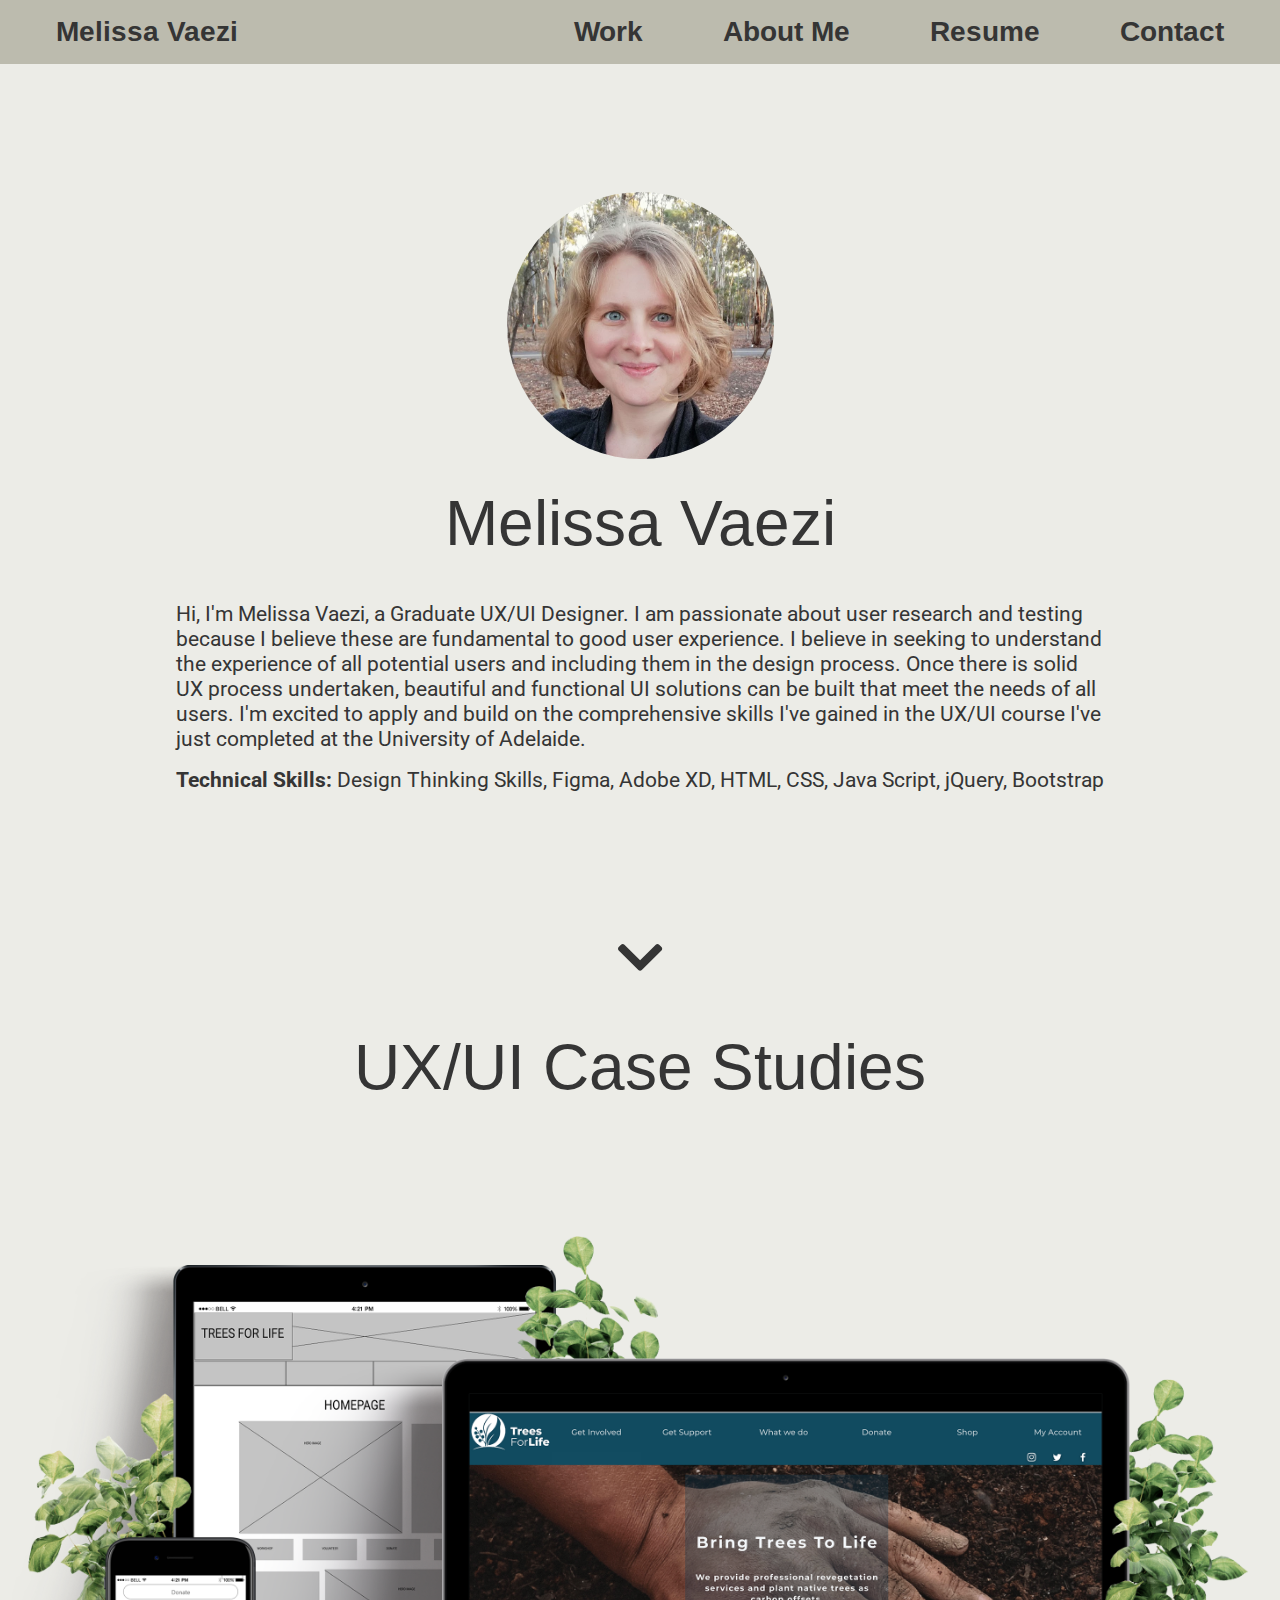
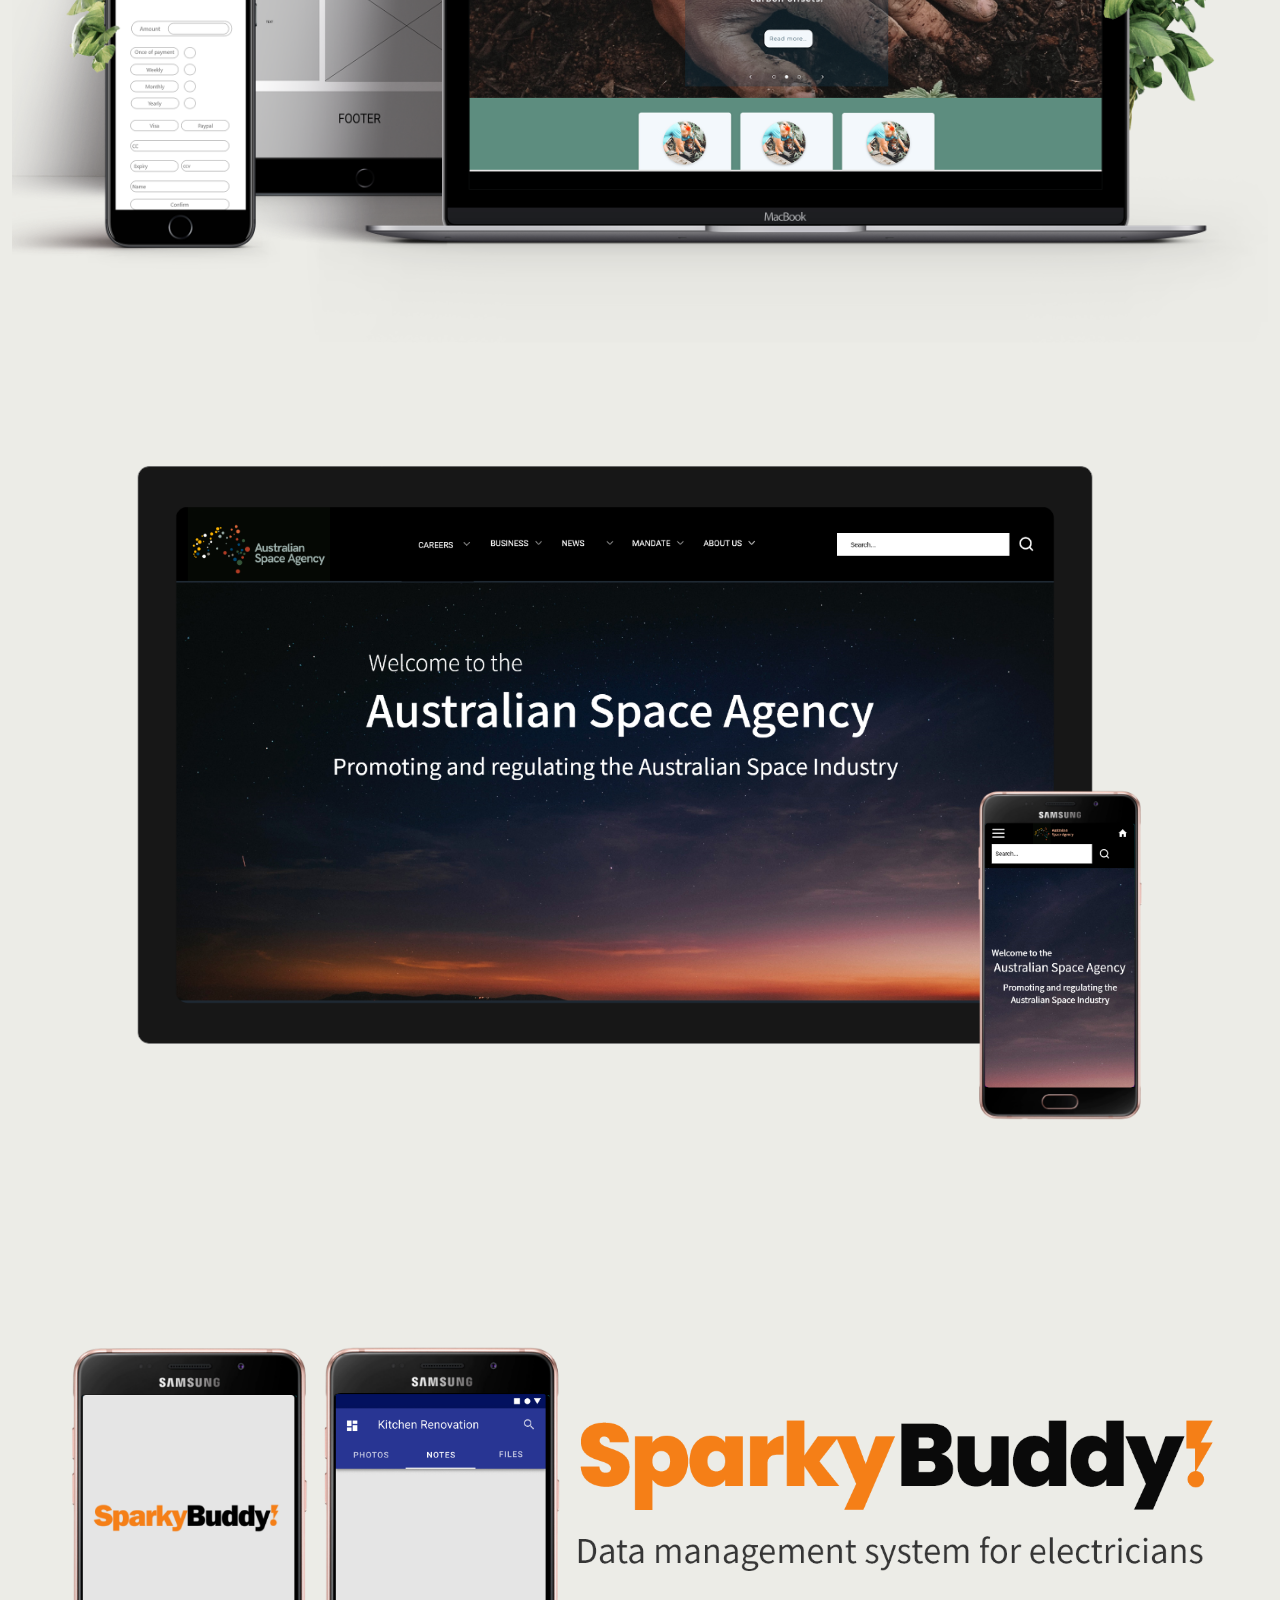
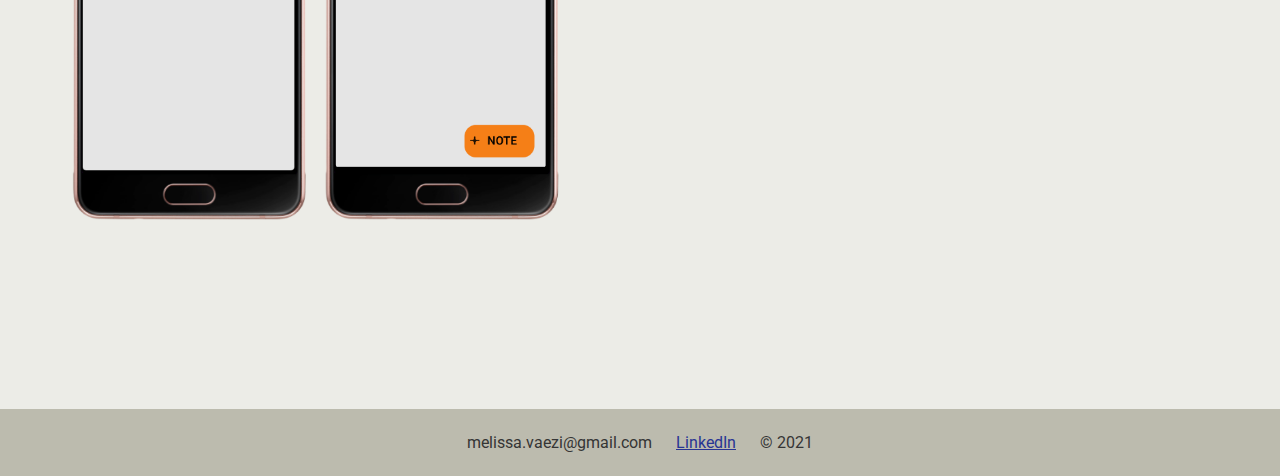
<file: index.html>
<!-- Homepage html -->
<!DOCTYPE html>
<html lang="en">

<head>
    <meta charset="UTF-8">
    <meta name="viewport" content="width=device-width, initial-scale=1.0">
    <title>Melissa Vaezi Homepage</title>
    <link rel="stylesheet" type="text/css" href="./styles/main.css" media="all" />
    <link rel="stylesheet" type="text/css" href="./styles/header_footer.css" media="all" />
    <link rel="stylesheet" type="text/css" href="./styles/home.css" media="all" />
    <!-- Global site tag (gtag.js) - Google Analytics -->
    <script async src="https://www.googletagmanager.com/gtag/js?id=G-EQDKKWL2D2"></script>
    <script>
        window.dataLayer = window.dataLayer || [];

        function gtag() {
            dataLayer.push(arguments);
        }
        gtag('js', new Date());

        gtag('config', 'G-EQDKKWL2D2');
    </script>
</head>

<body>

    <header>
        <div class="headercontainer large-width centered-padded">
            <div class="logocontainer">
                <a href="index.html">
                    <div class="logo">
                        <h4>Melissa Vaezi</h4>
                    </div>
                </a>
                <a href="#" class="burger"><img src="./images/burger.png" /></a>
                <a href="#" class="cross"><img src="./images/cross.png" /></a>
            </div>
            <div class="navcontainer">
                <nav>
                    <a href="index.html#case-studies" class="menuitem">
                        <h4>Work</h4>
                    </a>
                    <a href="about.html" class="menuitem">
                        <h4>About Me</h4>
                    </a>
                    <a href="Melissa Vaezi Resume.pdf" class="menuitem">
                        <h4>Resume</h4>
                    </a>
                    <a href="contact.html" class="menuitem">
                        <h4>Contact</h4>
                    </a>
                </nav>
            </div>
        </div>
    </header>

    <main>
        <div class="bio small-width centered-padded">
            <div class="containerProfilePic">
                <img src="./images/home/profile.png" alt="Melissa Vaezi profile pic">
            </div>
            <div class="biotitle">
                <h1>Melissa Vaezi</h1>
            </div>
            <div class="biotext body1">
                <p>
                    Hi, I'm Melissa Vaezi, a Graduate UX/UI Designer. I am passionate about user research and testing because I believe these are fundamental to good user experience. I believe in seeking to understand the experience of all potential users and including them
                    in the design process. Once there is solid UX process undertaken, beautiful and functional UI solutions can be built that meet the needs of all users. I'm excited to apply and build on the comprehensive skills I've gained in the UX/UI
                    course I've just completed at the University of Adelaide.
                </P>

                <p><strong>
                Technical Skills:</strong> Design Thinking Skills, Figma, Adobe XD, HTML, CSS, Java Script, jQuery, Bootstrap</p>
            </div>
        </div>

        <div class="casestudy-heading narrowcontainer">
            <img class="chevron bounce" src="./images/chevron.png" alt="scroll down">
            <h1>UX/UI Case Studies</h1>
        </div>

        <a name="case-studies" class="anchor"></a>

        <div class="casestudy">
            <img src="./images/home/TFL.png" alt="Trees for Life Case Study" />
            <div class="overlay">
                <h3>Redesign a Not-for-Profit website responsively. Group project at the University of Adelaide. UX/UI</h3>
                <a class="view-casestudy-button" href="./case_study_1.html">View Case-Study ></a>
            </div>
        </div>

        <div class="casestudy">
            <img src="./images/home/ASA.png" alt="Australian Space Agency Case Study">
            <div class="overlay">
                <h3>Redesign a Government Website homepage responsively. Individual project at the University of Adelaide. UI</h3>
                <a class="view-casestudy-button" href="./case_study_2.html">View Case-Study ></a>
            </div>
        </div>


        <div class="casestudy">
            <img src="./images/home/SB.png" alt="Sparky Buddy Case Study">
            <div class="overlay">
                <h3>Design a Useful Mobile App Group Project at the University of Adelaide. UX/UI</h3>
                <a class="view-casestudy-button" href="./case_study_3.html">View Case-Study ></a>
            </div>
        </div>

    </main>
    <div class="spacer1"></div>

    <footer>
        <div class="footercontainer large-width centered-padded">
            <div class="footer-button">
                <p>melissa.vaezi@gmail.com</p>
            </div>
            <a href="https://www.linkedin.com/in/melissa-vaezi/" class="footer-button">
                <p>LinkedIn</p>
            </a>
            <div class="footer-button">
                <p>© 2021</p>
            </div>
        </div>
    </footer>

    <script src="https://ajax.googleapis.com/ajax/libs/jquery/3.4.1/jquery.min.js"></script>
    <script src="./scripts/main.js"></script>

</body>

</html>
</file>
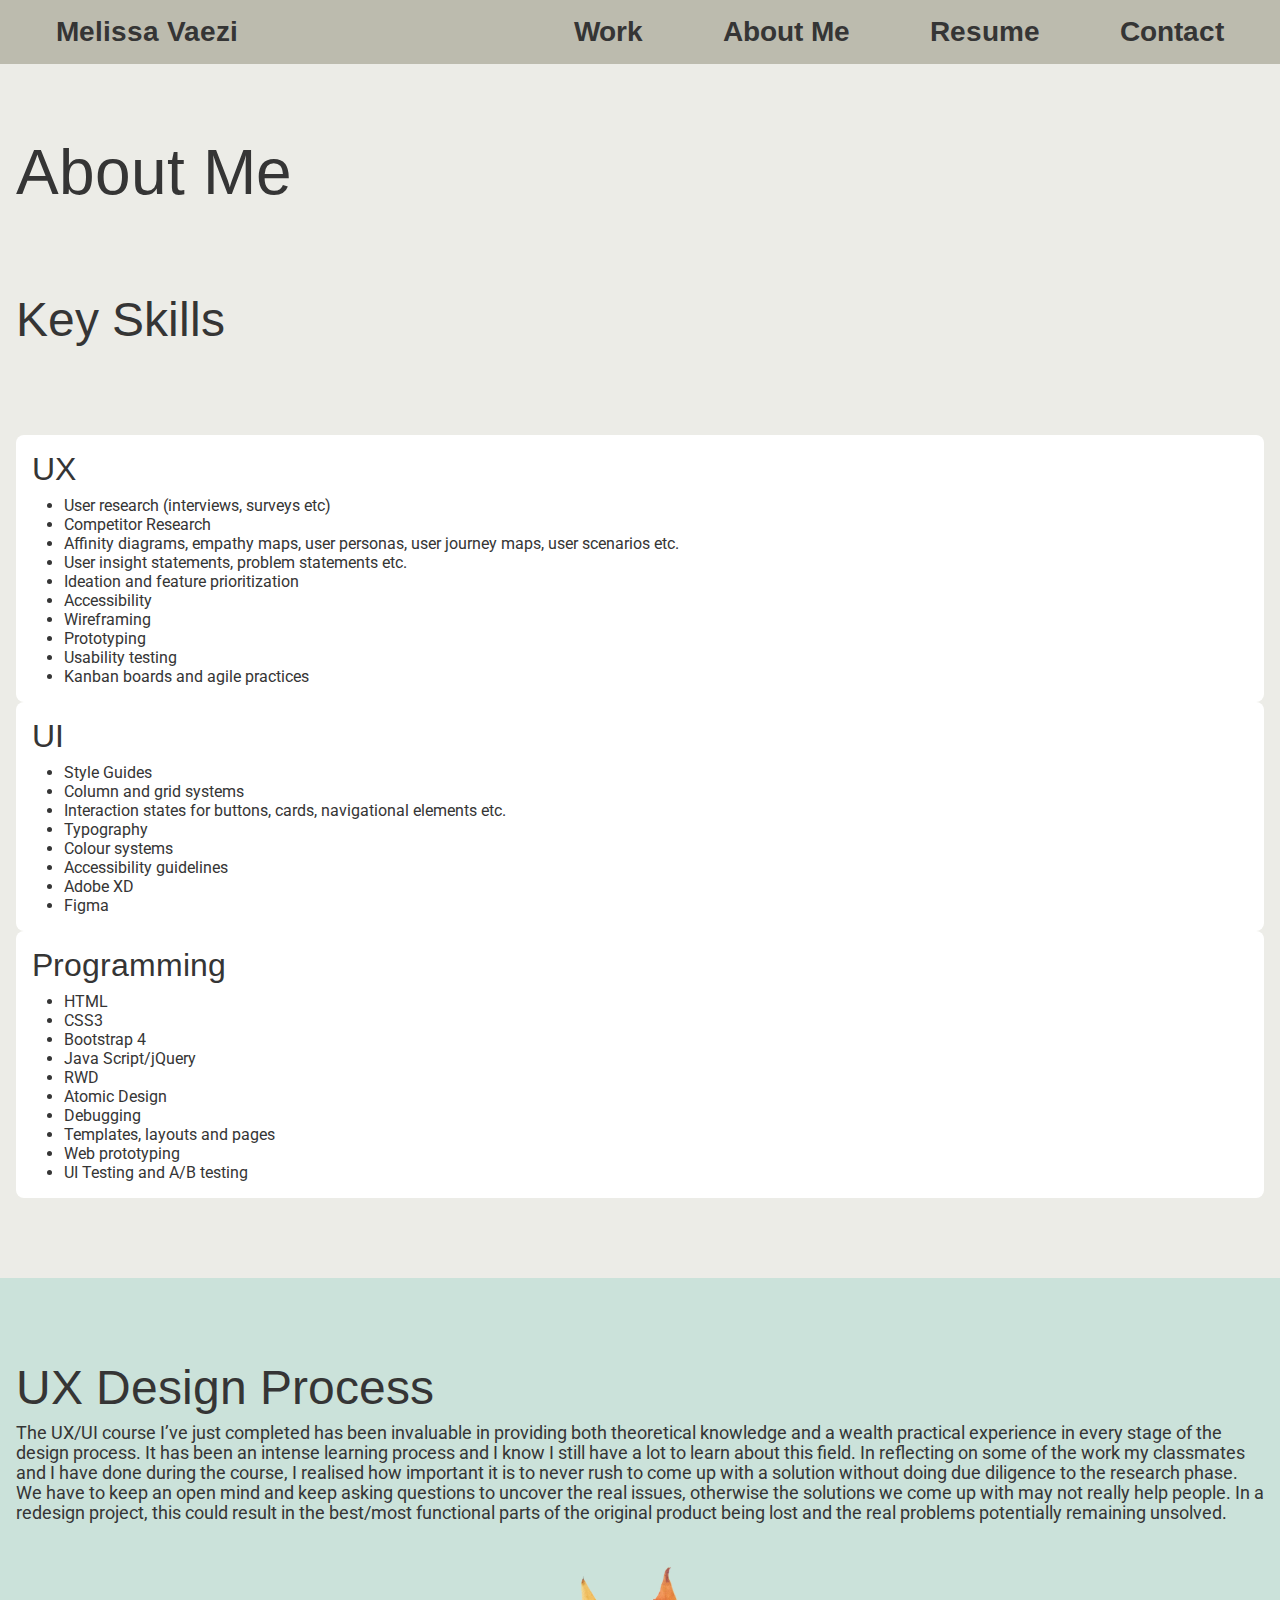
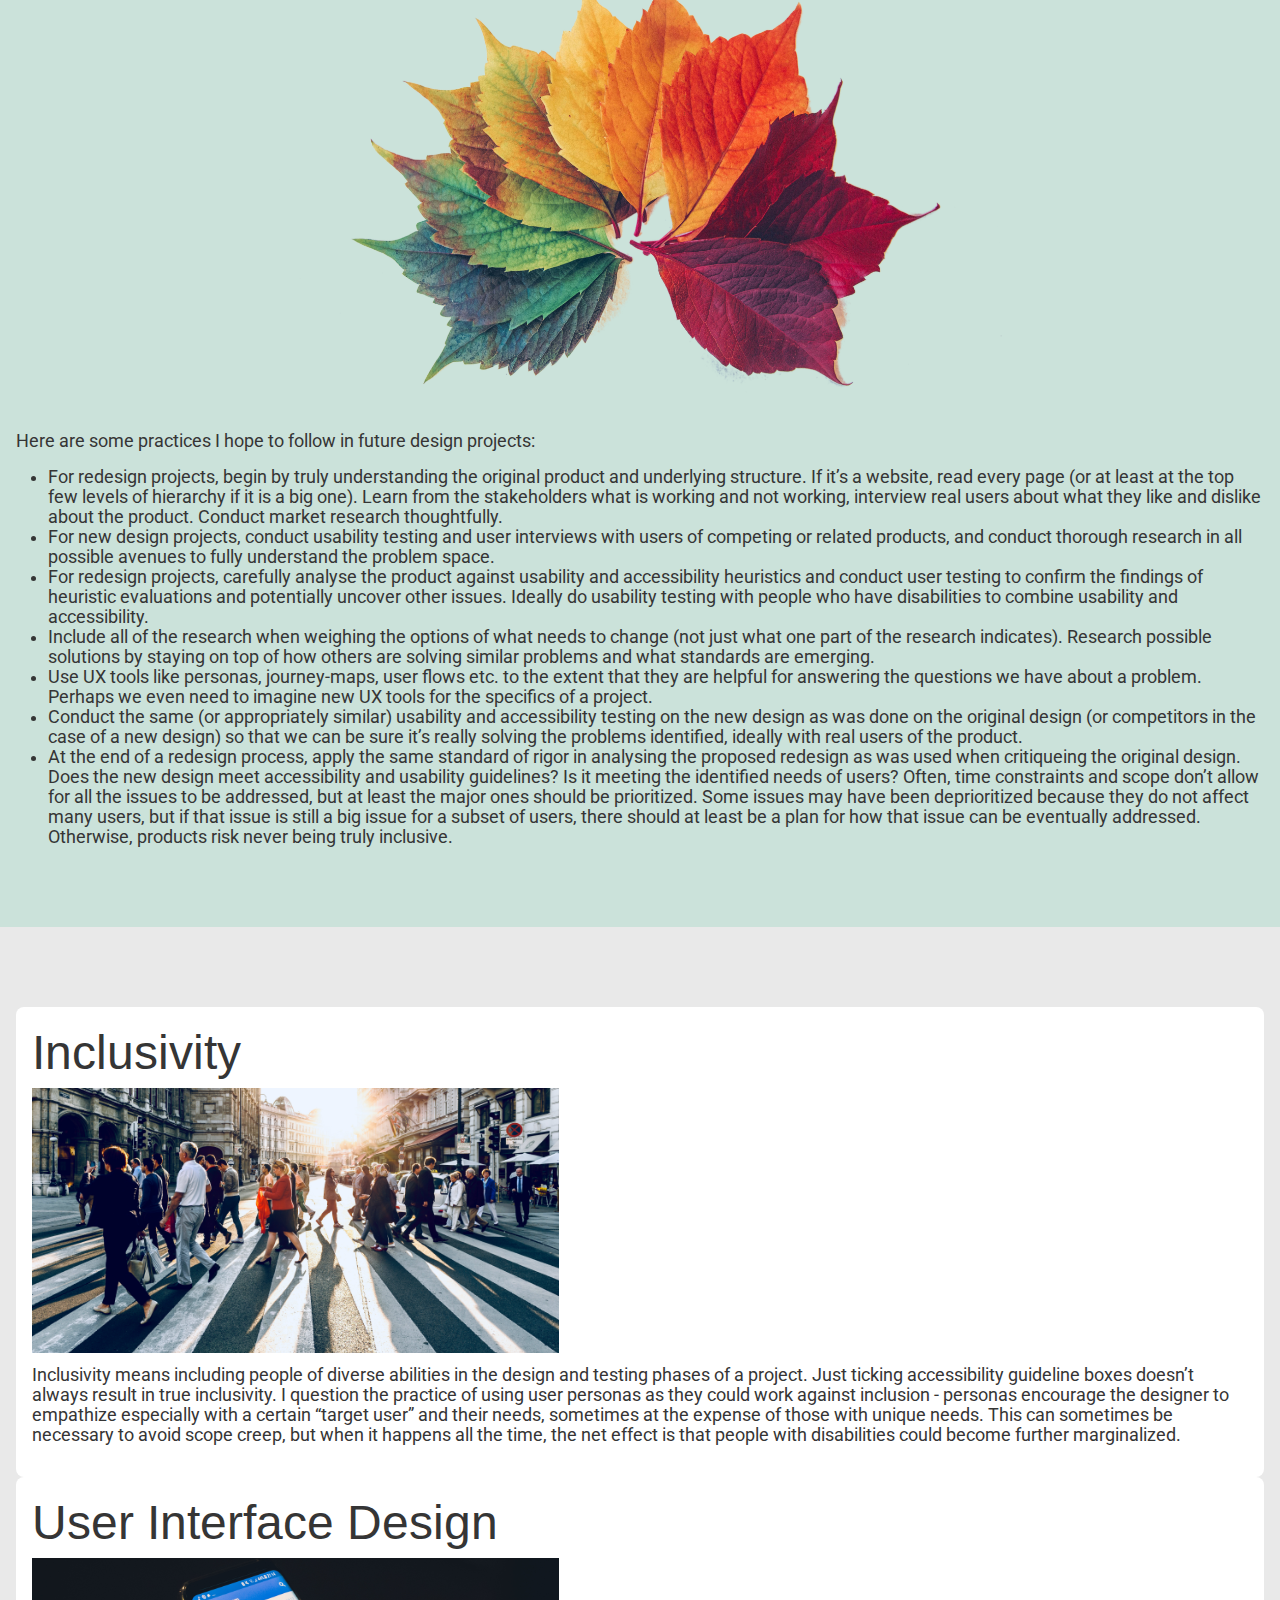
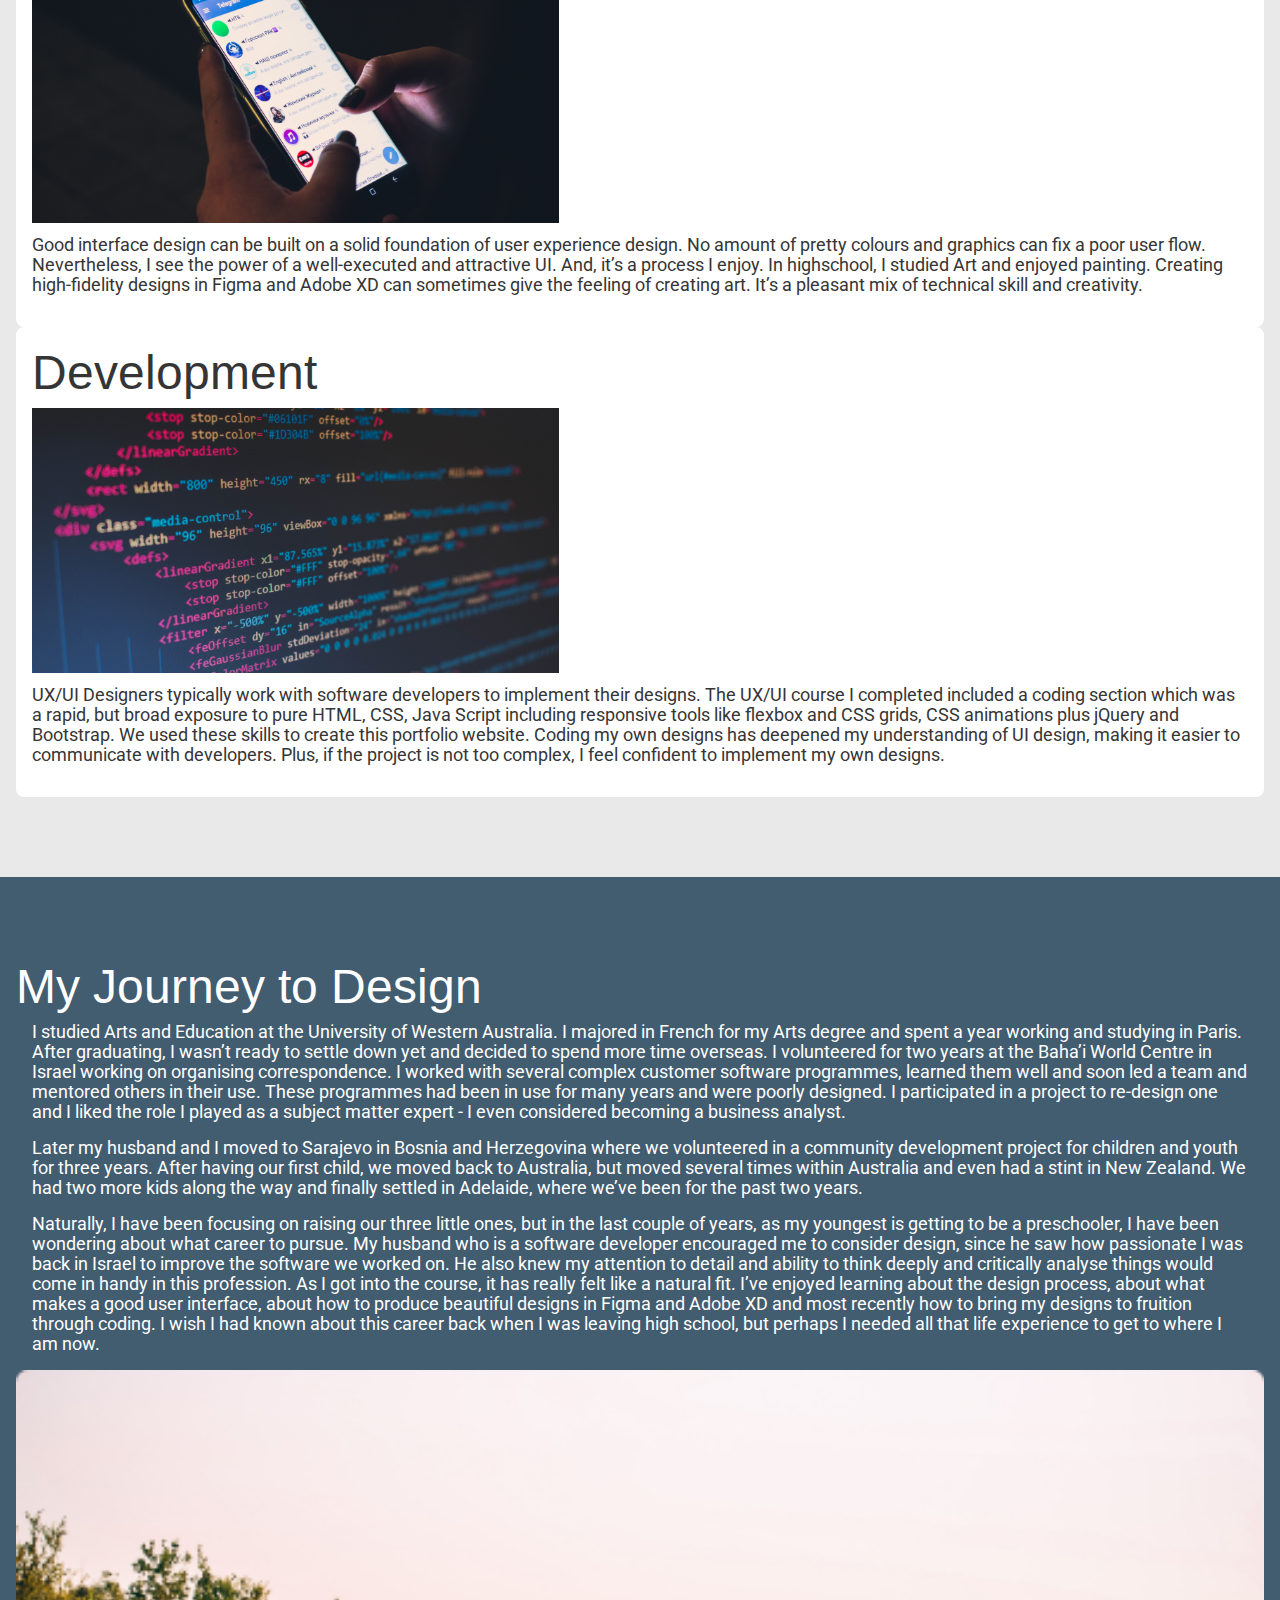
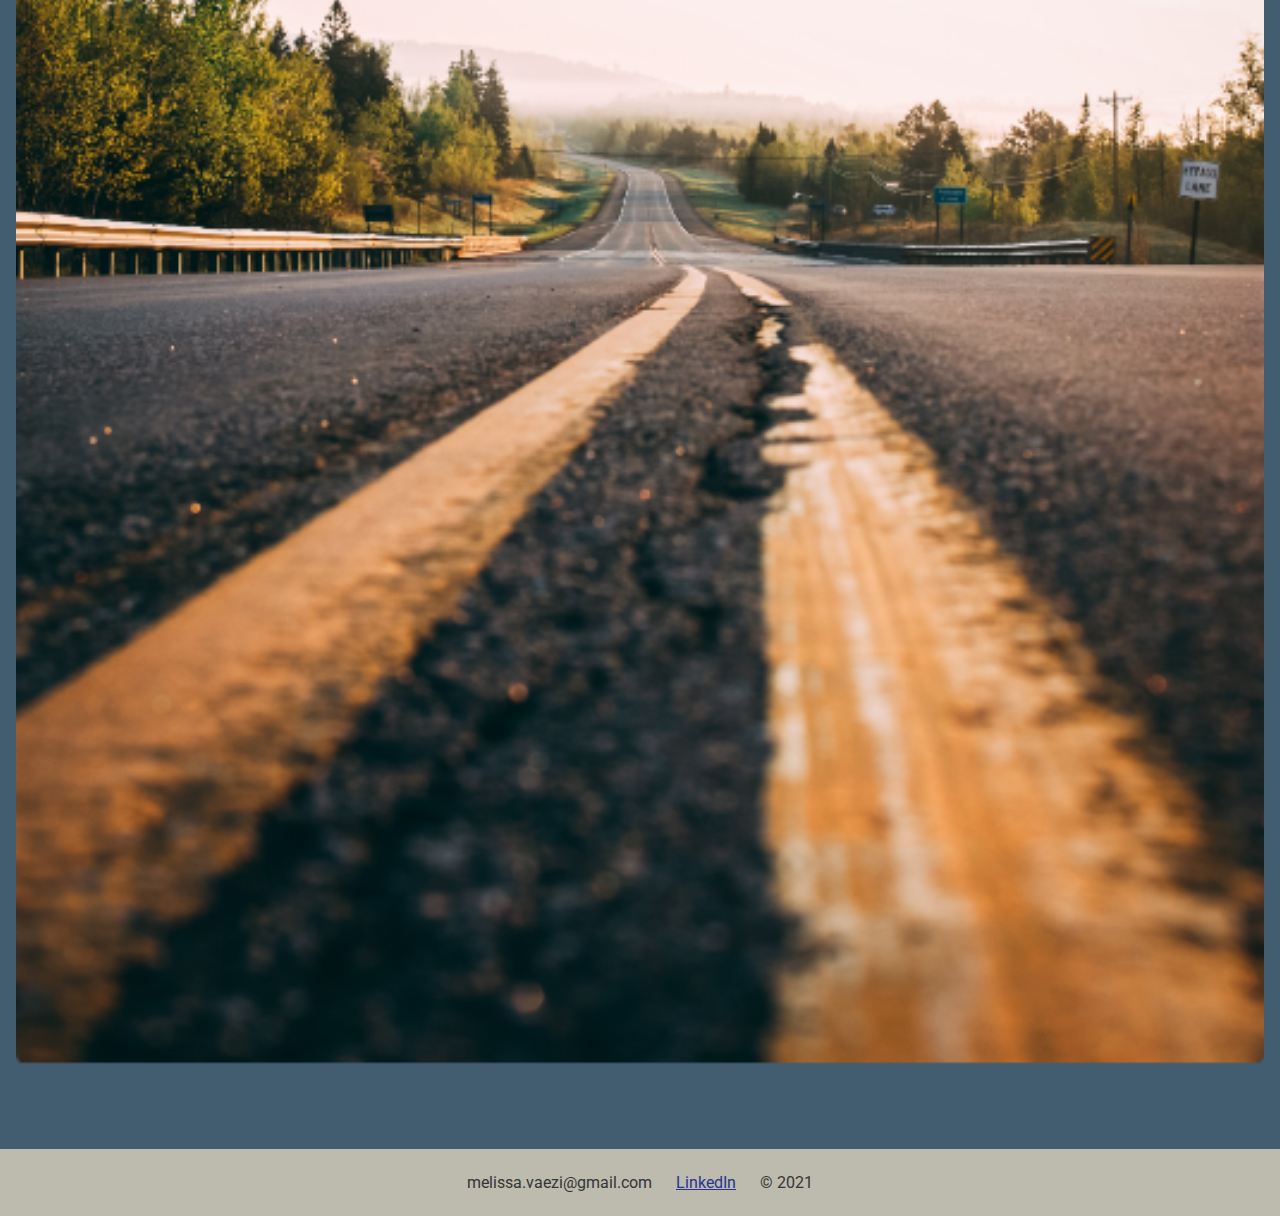
<file: about.html>
<!DOCTYPE html>
<html lang="en">

<head>
    <meta charset="UTF-8">
    <meta name="viewport" content="width=device-width, initial-scale=1.0">
    <title>About Me</title>
    <link href="https://cdn.jsdelivr.net/npm/bootstrap@5.0.0-beta1/dist/css/bootstrap.min.css" rel="stylesheet" integrity="sha384-giJF6kkoqNQ00vy+HMDP7azOuL0xtbfIcaT9wjKHr8RbDVddVHyTfAAsrekwKmP1" crossorigin="anonymous">
    <link rel="stylesheet" type="text/css" href="./styles/main.css" media="all" />
    <link rel="stylesheet" type="text/css" href="./styles/header_footer.css" media="all" />
    <link rel="stylesheet" type="text/css" href="./styles/about.css" media="all" />
    <!-- Global site tag (gtag.js) - Google Analytics -->
    <script async src="https://www.googletagmanager.com/gtag/js?id=G-EQDKKWL2D2"></script>
    <script>
        window.dataLayer = window.dataLayer || [];

        function gtag() {
            dataLayer.push(arguments);
        }
        gtag('js', new Date());

        gtag('config', 'G-EQDKKWL2D2');
    </script>
</head>

<body>
    <header>
        <div class="headercontainer large-width centered-padded">
            <div class="logocontainer">
                <a href="index.html">
                    <div class="logo">
                        <h4>Melissa Vaezi</h4>
                    </div>
                </a>
                <a href="#" class="burger"><img src="./images/burger.png" /></a>
                <a href="#" class="cross"><img src="./images/cross.png" /></a>
            </div>
            <div class="navcontainer">
                <nav>
                    <a href="index.html#case-studies" class="menuitem">
                        <h4>Work</h4>
                    </a>
                    <a href="about.html" class="menuitem">
                        <h4>About Me</h4>
                    </a>
                    <a href="Melissa Vaezi Resume.pdf" class="menuitem">
                        <h4>Resume</h4>
                    </a>
                    <a href="contact.html" class="menuitem">
                        <h4>Contact</h4>
                    </a>
                </nav>
            </div>
        </div>
    </header>

    <main>

        <div class="styled-text centered-padded large-width">
            <div class="spacer1"></div>
            <h1>About Me</h1>
            <div class="spacer1"></div>
            <h2>Key Skills</h2>
            <div class="spacer1"></div>

            <div class="row d-flex justify-content-center">

                <div class="card m-3 col-lg-3">
                    <h3>UX</h3>
                    <ul>
                        <li>User research (interviews, surveys etc)</li>
                        <li>Competitor Research</li>
                        <li>Affinity diagrams, empathy maps, user personas, user journey maps, user scenarios etc.</li>
                        <li>User insight statements, problem statements etc.</li>
                        <li>Ideation and feature prioritization</li>
                        <li>Accessibility</li>
                        <li>Wireframing</li>
                        <li>Prototyping</li>
                        <li>Usability testing</li>
                        <li>Kanban boards and agile practices</li>
                    </ul>
                </div>

                <div class="card m-3 col-12 col-lg-3">
                    <h3>UI</h3>
                    <ul>
                        <li>Style Guides</li>
                        <li>Column and grid systems</li>
                        <li>Interaction states for buttons, cards, navigational elements etc.</li>
                        <li>Typography</li>
                        <li>Colour systems</li>
                        <li>Accessibility guidelines</li>
                        <li>Adobe XD</li>
                        <li>Figma</li>
                    </ul>
                </div>

                <div class="card m-3 col-12 col-lg-3">
                    <h3>Programming</h3>
                    <ul>
                        <li>HTML</li>
                        <li>CSS3</li>
                        <li>Bootstrap 4</li>
                        <li>Java Script/jQuery</li>
                        <li>RWD</li>
                        <li>Atomic Design</li>
                        <li>Debugging</li>
                        <li>Templates, layouts and pages</li>
                        <li>Web prototyping</li>
                        <li>UI Testing and A/B testing</li>
                    </ul>
                </div>
            </div>
            <div class="spacer1"></div>
        </div>


        <div class="container-fluid background1">
            <div class="spacer1"></div>
            <div class="row">
                <div class="styled-text centered-padded large-width body2 col-12">
                    <h2>UX Design Process</h2>

                    <p>The UX/UI course I’ve just completed has been invaluable in providing both theoretical knowledge and a wealth practical experience in every stage of the design process. It has been an intense learning process and I know I still have
                        a lot to learn about this field. In reflecting on some of the work my classmates and I have done during the course, I realised how important it is to never rush to come up with a solution without doing due diligence to the research
                        phase. We have to keep an open mind and keep asking questions to uncover the real issues, otherwise the solutions we come up with may not really help people. In a redesign project, this could result in the best/most functional
                        parts of the original product being lost and the real problems potentially remaining unsolved.
                    </p>
                </div>
                <div class="centered">
                    <img class="col-6 col-md-5 col-lg-4 col-xl-3 col-xxl-2" src="images/about/leaves.png" />
                </div>

                <div class="styled-text centered-padded large-width body2 col-12">
                    <p>Here are some practices I hope to follow in future design projects:
                    </p>
                    <ul>
                        <li>For redesign projects, begin by truly understanding the original product and underlying structure. If it’s a website, read every page (or at least at the top few levels of hierarchy if it is a big one). Learn from the stakeholders
                            what is working and not working, interview real users about what they like and dislike about the product. Conduct market research thoughtfully.</li>
                        <li>For new design projects, conduct usability testing and user interviews with users of competing or related products, and conduct thorough research in all possible avenues to fully understand the problem space.</li>

                        <li> For redesign projects, carefully analyse the product against usability and accessibility heuristics and conduct user testing to confirm the findings of heuristic evaluations and potentially uncover other issues. Ideally do usability
                            testing with people who have disabilities to combine usability and accessibility.</li>
                        <li>Include all of the research when weighing the options of what needs to change (not just what one part of the research indicates). Research possible solutions by staying on top of how others are solving similar problems and what
                            standards are emerging.
                        </li>
                        <li>Use UX tools like personas, journey-maps, user flows etc. to the extent that they are helpful for answering the questions we have about a problem. Perhaps we even need to imagine new UX tools for the specifics of a project.</li>
                        <li>Conduct the same (or appropriately similar) usability and accessibility testing on the new design as was done on the original design (or competitors in the case of a new design) so that we can be sure it’s really solving the problems
                            identified, ideally with real users of the product.
                        </li>
                        <li>At the end of a redesign process, apply the same standard of rigor in analysing the proposed redesign as was used when critiqueing the original design. Does the new design meet accessibility and usability guidelines? Is it meeting
                            the identified needs of users? Often, time constraints and scope don’t allow for all the issues to be addressed, but at least the major ones should be prioritized. Some issues may have been deprioritized because they do not
                            affect many users, but if that issue is still a big issue for a subset of users, there should at least be a plan for how that issue can be eventually addressed. Otherwise, products risk never being truly inclusive.</li>
                    </ul>
                </div>
            </div>
            <div class="spacer1"></div>
        </div>

        </div>


        <div class="grey-bg container-fluid">
            <div class="spacer1"></div>

            <div class="row d-flex justify-content-center styled-text centered-padded large-width">
                <div class="card m-3 col-12 col-lg-3 body2">

                    <h2>Inclusivity</h2>
                    <img src="images/about/people.png" alt="People crossing a road">
                    <p>Inclusivity means including people of diverse abilities in the design and testing phases of a project. Just ticking accessibility guideline boxes doesn’t always result in true inclusivity. I question the practice of using user personas
                        as they could work against inclusion - personas encourage the designer to empathize especially with a certain “target user” and their needs, sometimes at the expense of those with unique needs. This can sometimes be necessary to
                        avoid scope creep, but when it happens all the time, the net effect is that people with disabilities could become further marginalized.
                    </p>
                </div>
                <div class="card m-3 col-12 col-lg-3 body2">
                    <h2>User Interface Design</h2>
                    <img src="./images/about/phone.png" alt="phone">
                    <p>Good interface design can be built on a solid foundation of user experience design. No amount of pretty colours and graphics can fix a poor user flow. Nevertheless, I see the power of a well-executed and attractive UI. And, it’s a
                        process I enjoy. In highschool, I studied Art and enjoyed painting. Creating high-fidelity designs in Figma and Adobe XD can sometimes give the feeling of creating art. It’s a pleasant mix of technical skill and creativity.</p>
                </div>
                <div class="card m-3 col-12 col-lg-3 body2">
                    <h2>Development</h2>
                    <img src="./images/about/programming.png" alt="programming">
                    <p>UX/UI Designers typically work with software developers to implement their designs. The UX/UI course I completed included a coding section which was a rapid, but broad exposure to pure HTML, CSS, Java Script including responsive tools
                        like flexbox and CSS grids, CSS animations plus jQuery and Bootstrap. We used these skills to create this portfolio website. Coding my own designs has deepened my understanding of UI design, making it easier to communicate with
                        developers. Plus, if the project is not too complex, I feel confident to implement my own designs.</p>
                </div>
            </div>
            <div class="spacer1"></div>
        </div>

        <div class="blue-bg container-fluid">
            <div class="spacer1"></div>

            <div class="col-12 styled-text centered-padded large-width white-text">
                <h2>My Journey to Design</h2>
            </div>

            <div class="styled-text centered-padded large-width">
                <div class=row>
                    <div class="white-text col-12 col-md-8 styled-text centered-padded large-width body2">

                        <p>I studied Arts and Education at the University of Western Australia. I majored in French for my Arts degree and spent a year working and studying in Paris. After graduating, I wasn’t ready to settle down yet and decided to spend
                            more time overseas. I volunteered for two years at the Baha’i World Centre in Israel working on organising correspondence. I worked with several complex customer software programmes, learned them well and soon led a team and
                            mentored others in their use. These programmes had been in use for many years and were poorly designed. I participated in a project to re-design one and I liked the role I played as a subject matter expert - I even considered
                            becoming a business analyst.
                        </p>

                        <p>Later my husband and I moved to Sarajevo in Bosnia and Herzegovina where we volunteered in a community development project for children and youth for three years. After having our first child, we moved back to Australia, but moved
                            several times within Australia and even had a stint in New Zealand. We had two more kids along the way and finally settled in Adelaide, where we’ve been for the past two years.</p>

                        <p>Naturally, I have been focusing on raising our three little ones, but in the last couple of years, as my youngest is getting to be a preschooler, I have been wondering about what career to pursue. My husband who is a software developer
                            encouraged me to consider design, since he saw how passionate I was back in Israel to improve the software we worked on. He also knew my attention to detail and ability to think deeply and critically analyse things would come
                            in handy in this profession. As I got into the course, it has really felt like a natural fit. I’ve enjoyed learning about the design process, about what makes a good user interface, about how to produce beautiful designs in
                            Figma and Adobe XD and most recently how to bring my designs to fruition through coding. I wish I had known about this career back when I was leaving high school, but perhaps I needed all that life experience to get to where
                            I am now.</p>
                    </div>

                    <div class="col-12 col-md-4">
                        <img class="journey-img" src="./images/about/journey.png" alt="A road">
                    </div>
                </div>
            </div>

            <div class="spacer1"></div>
        </div>
    </main>

    <footer>
        <div class="footercontainer centered-padded large-width">
            <div class="footer-button">
                <p>melissa.vaezi@gmail.com</p>
            </div>
            <a href="https://www.linkedin.com/in/melissa-vaezi/" class="footer-button">
                <p>LinkedIn</p>
            </a>
            <div class="footer-button">
                <p>© 2021</p>
            </div>
        </div>
    </footer>

    <script src="https://cdn.jsdelivr.net/npm/bootstrap@5.0.0-beta1/dist/js/bootstrap.bundle.min.js" integrity="sha384-ygbV9kiqUc6oa4msXn9868pTtWMgiQaeYH7/t7LECLbyPA2x65Kgf80OJFdroafW" crossorigin="anonymous"></script>
    <script src="https://ajax.googleapis.com/ajax/libs/jquery/3.4.1/jquery.min.js"></script>
    <script src="./scripts/main.js"></script>
</body>

</html>
</file>
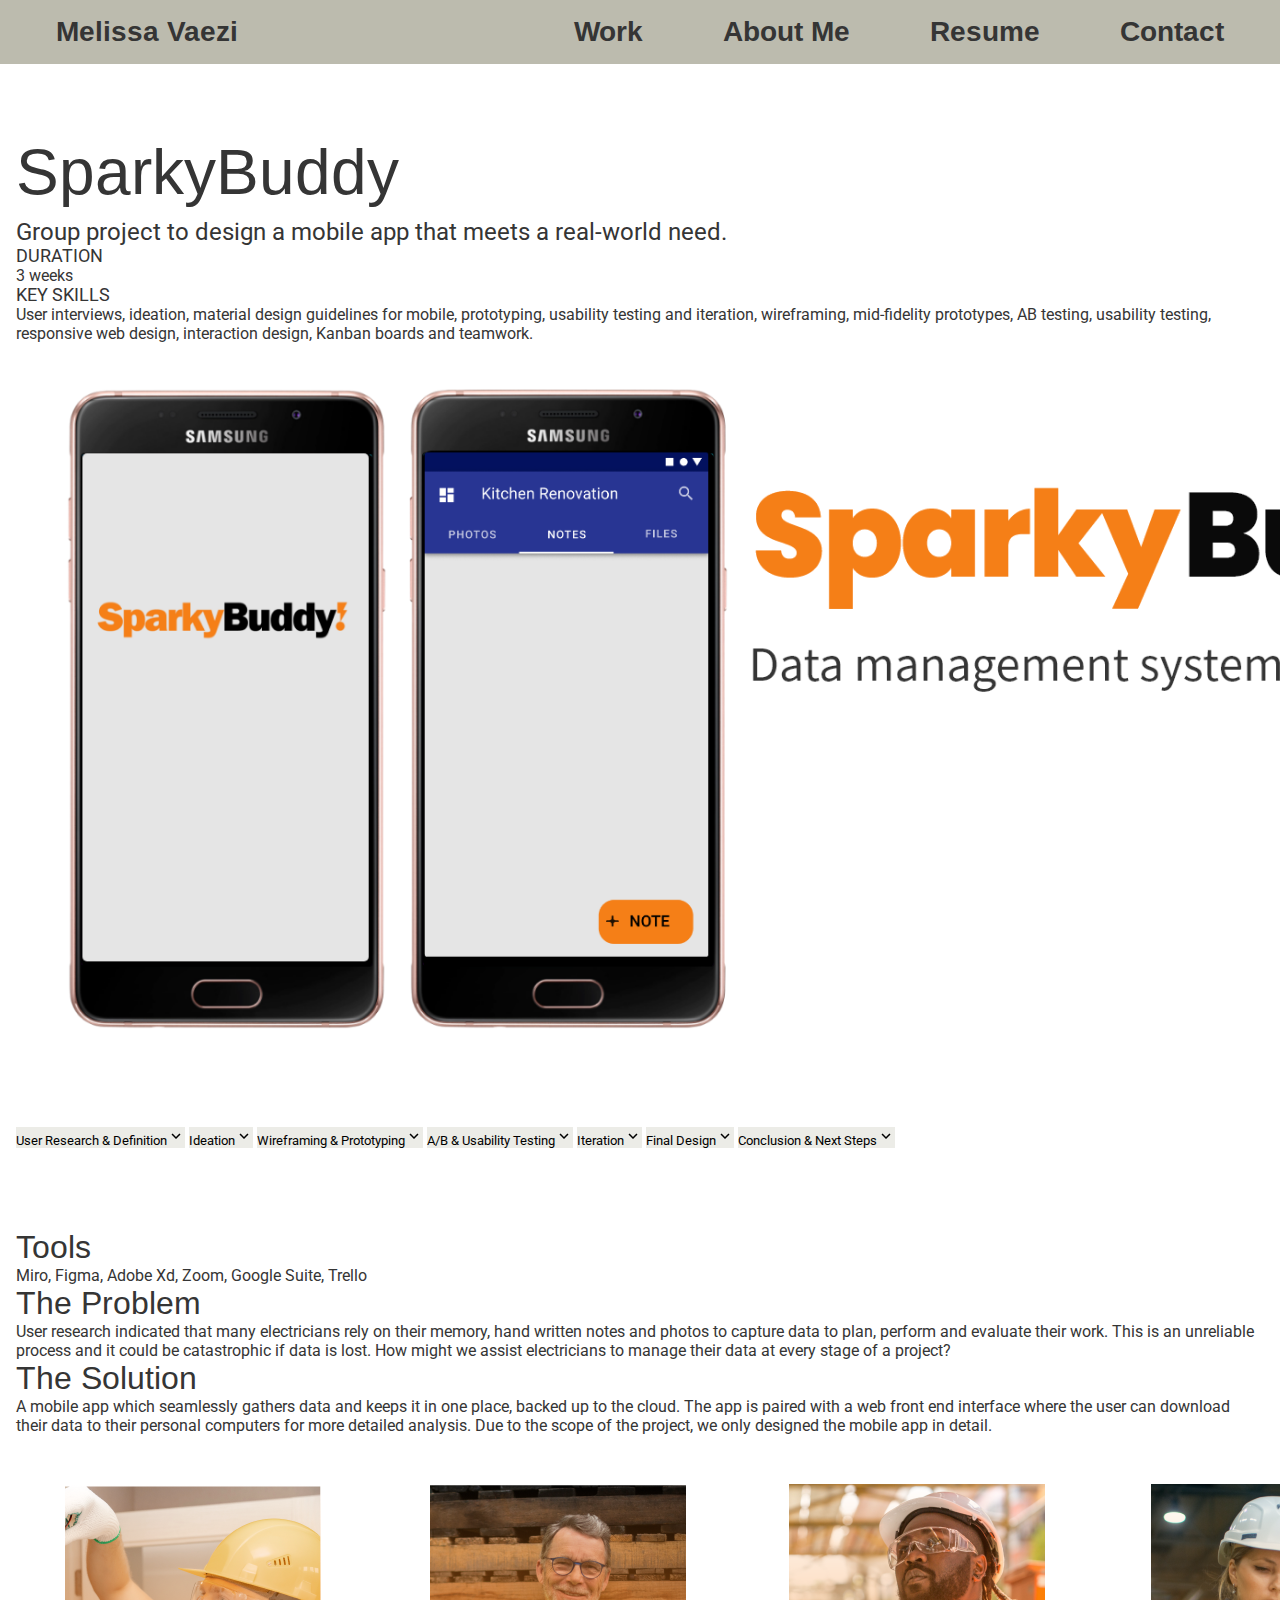
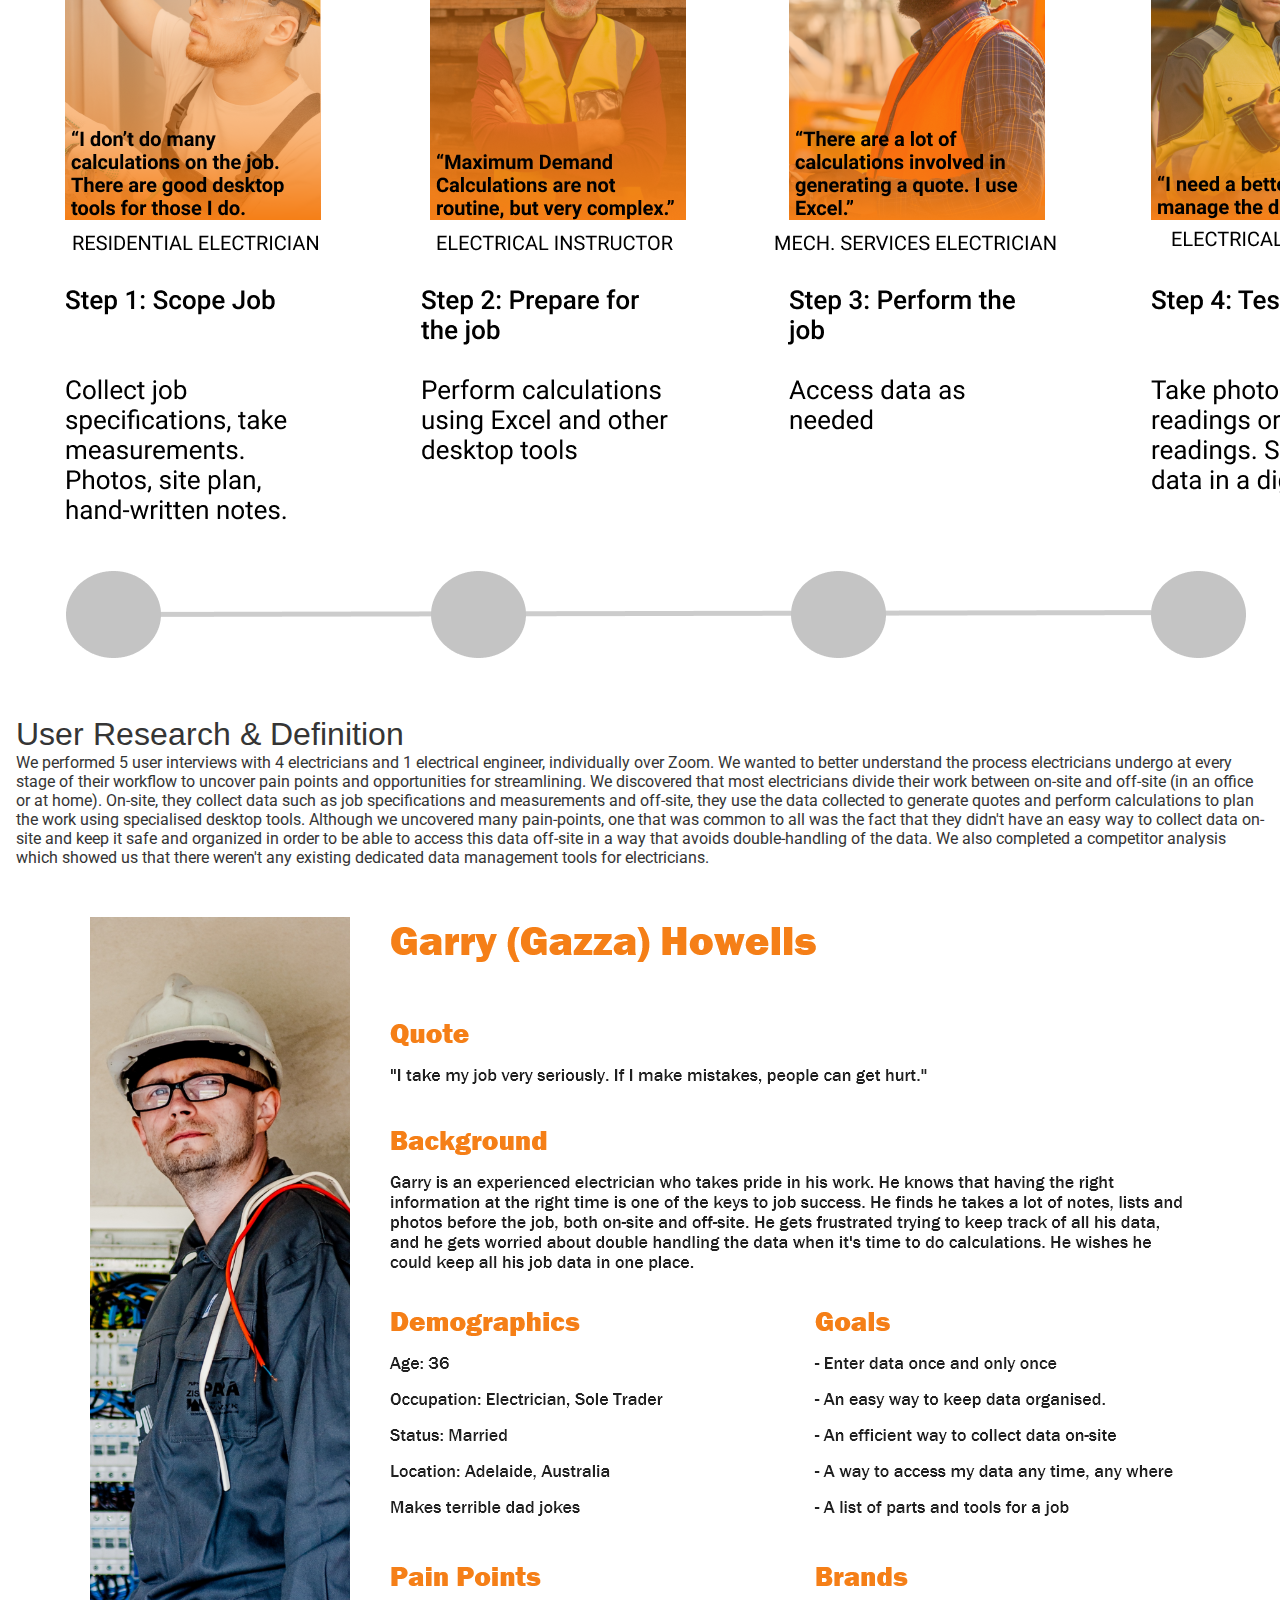
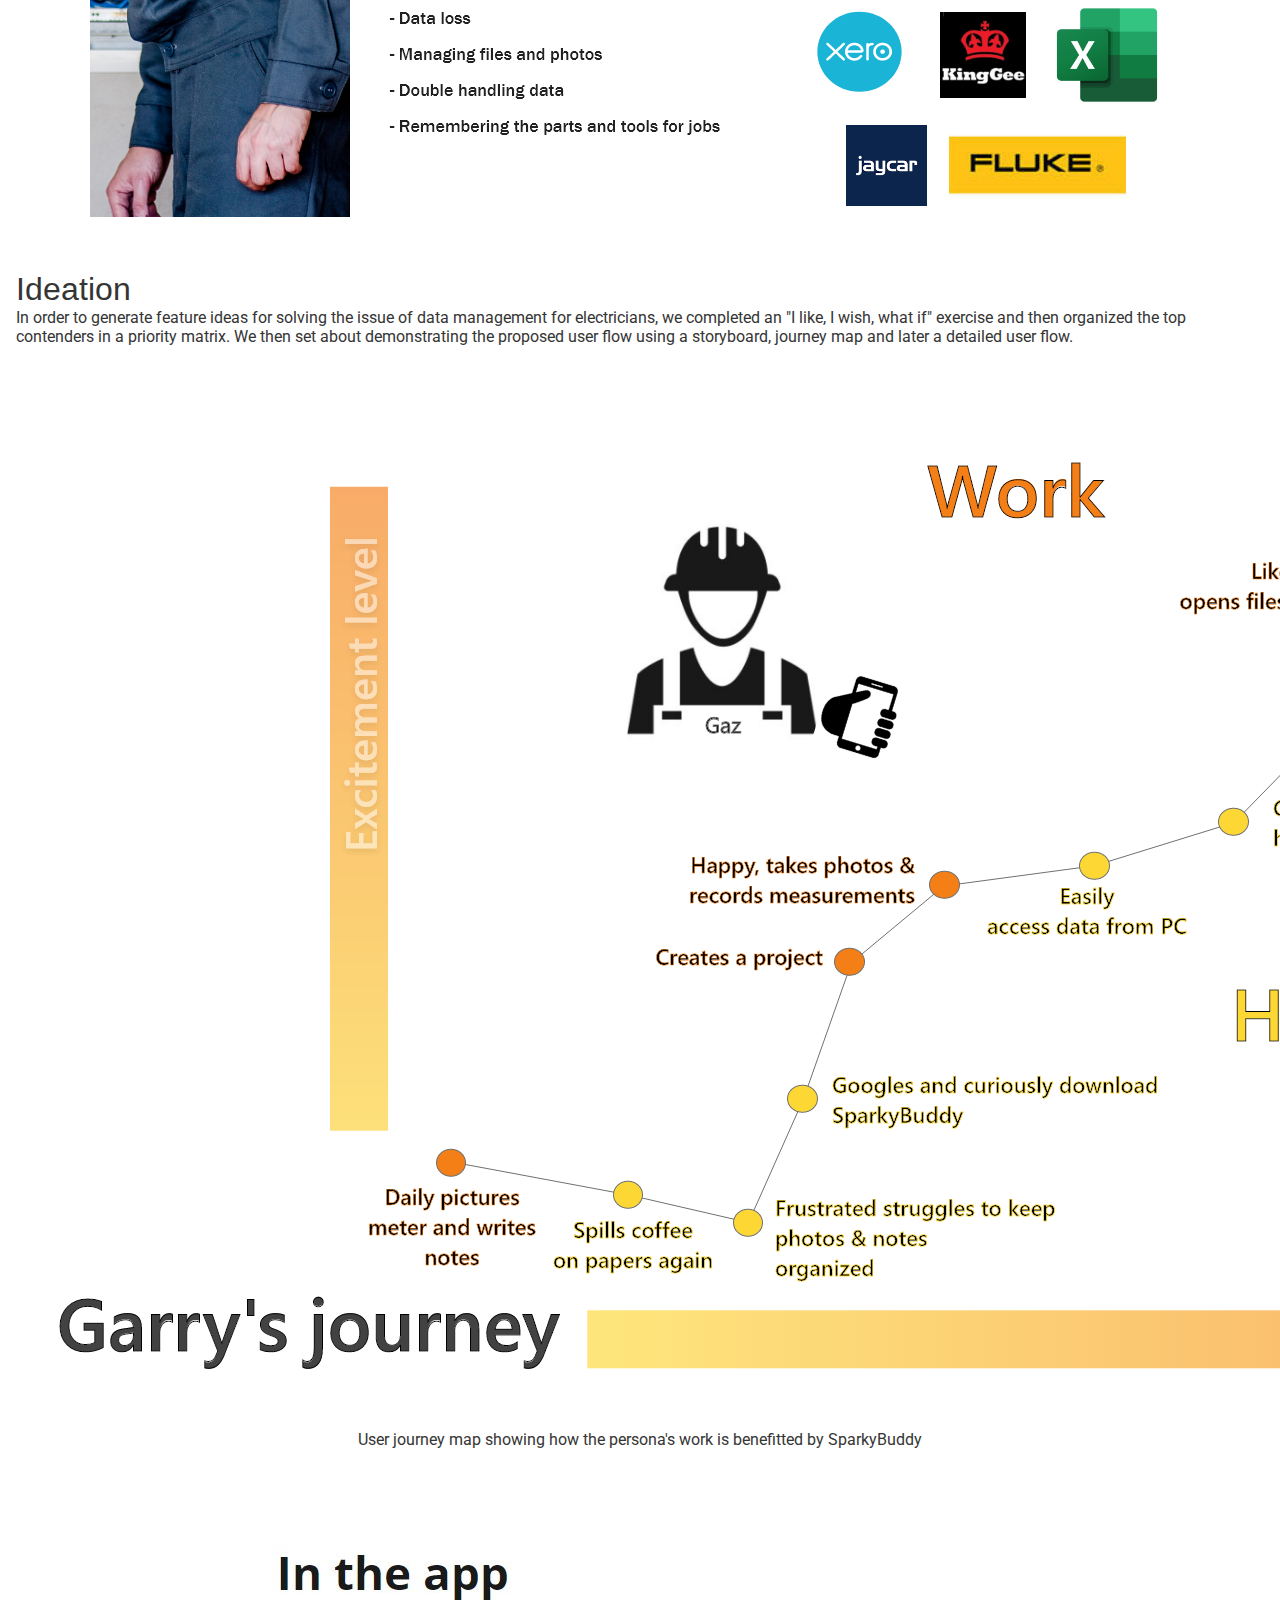
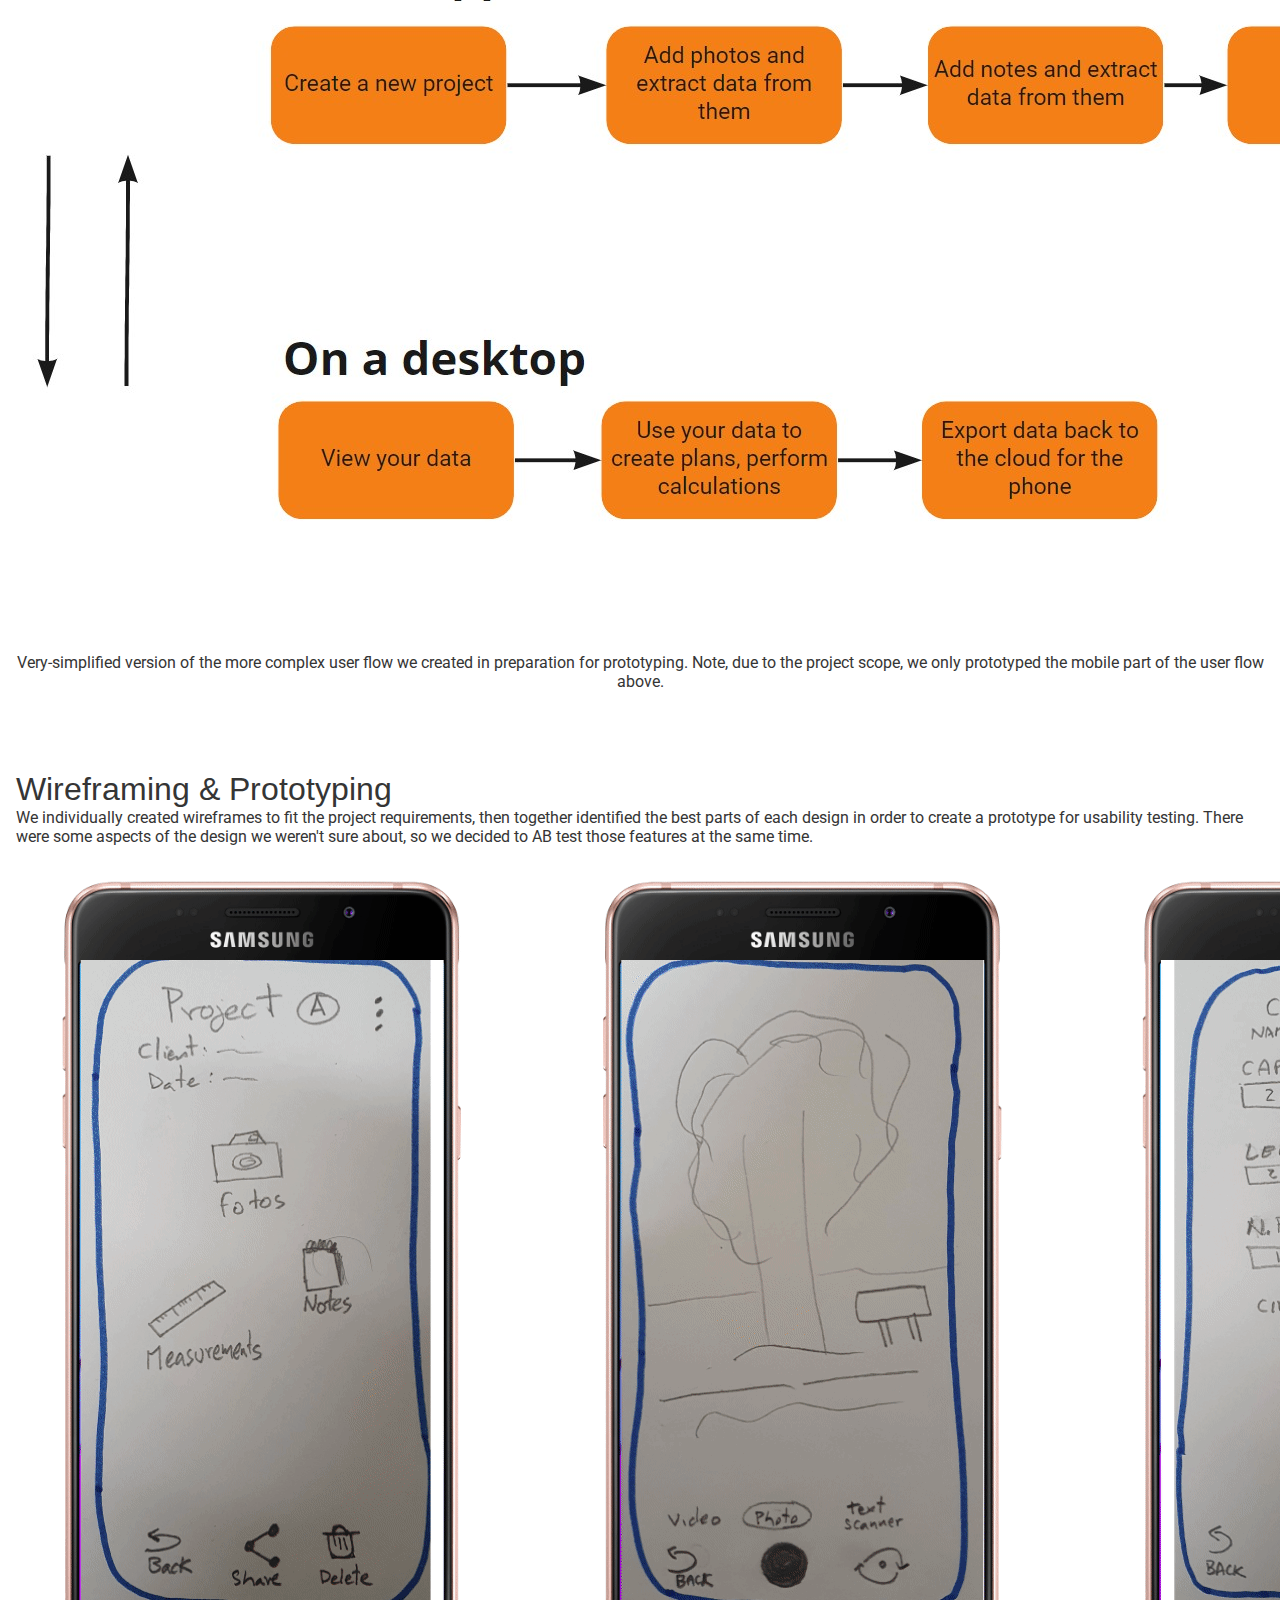
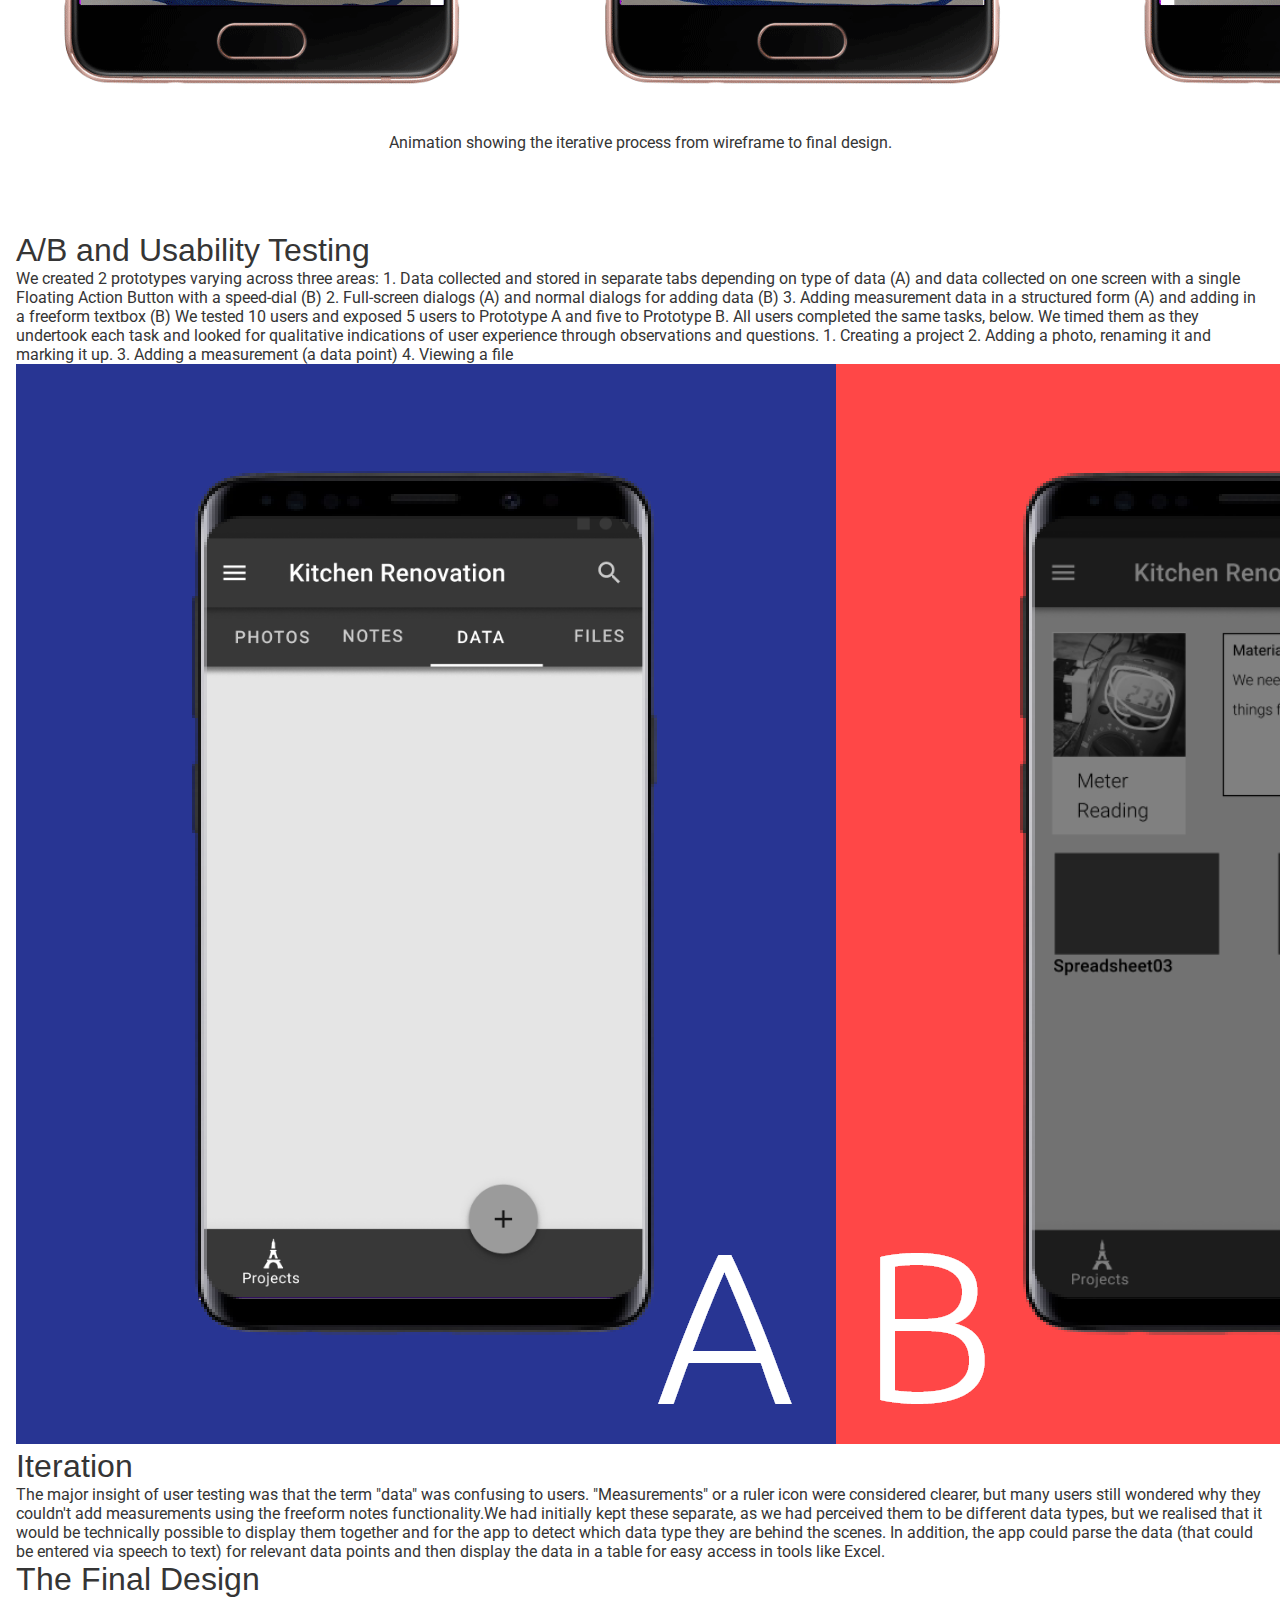
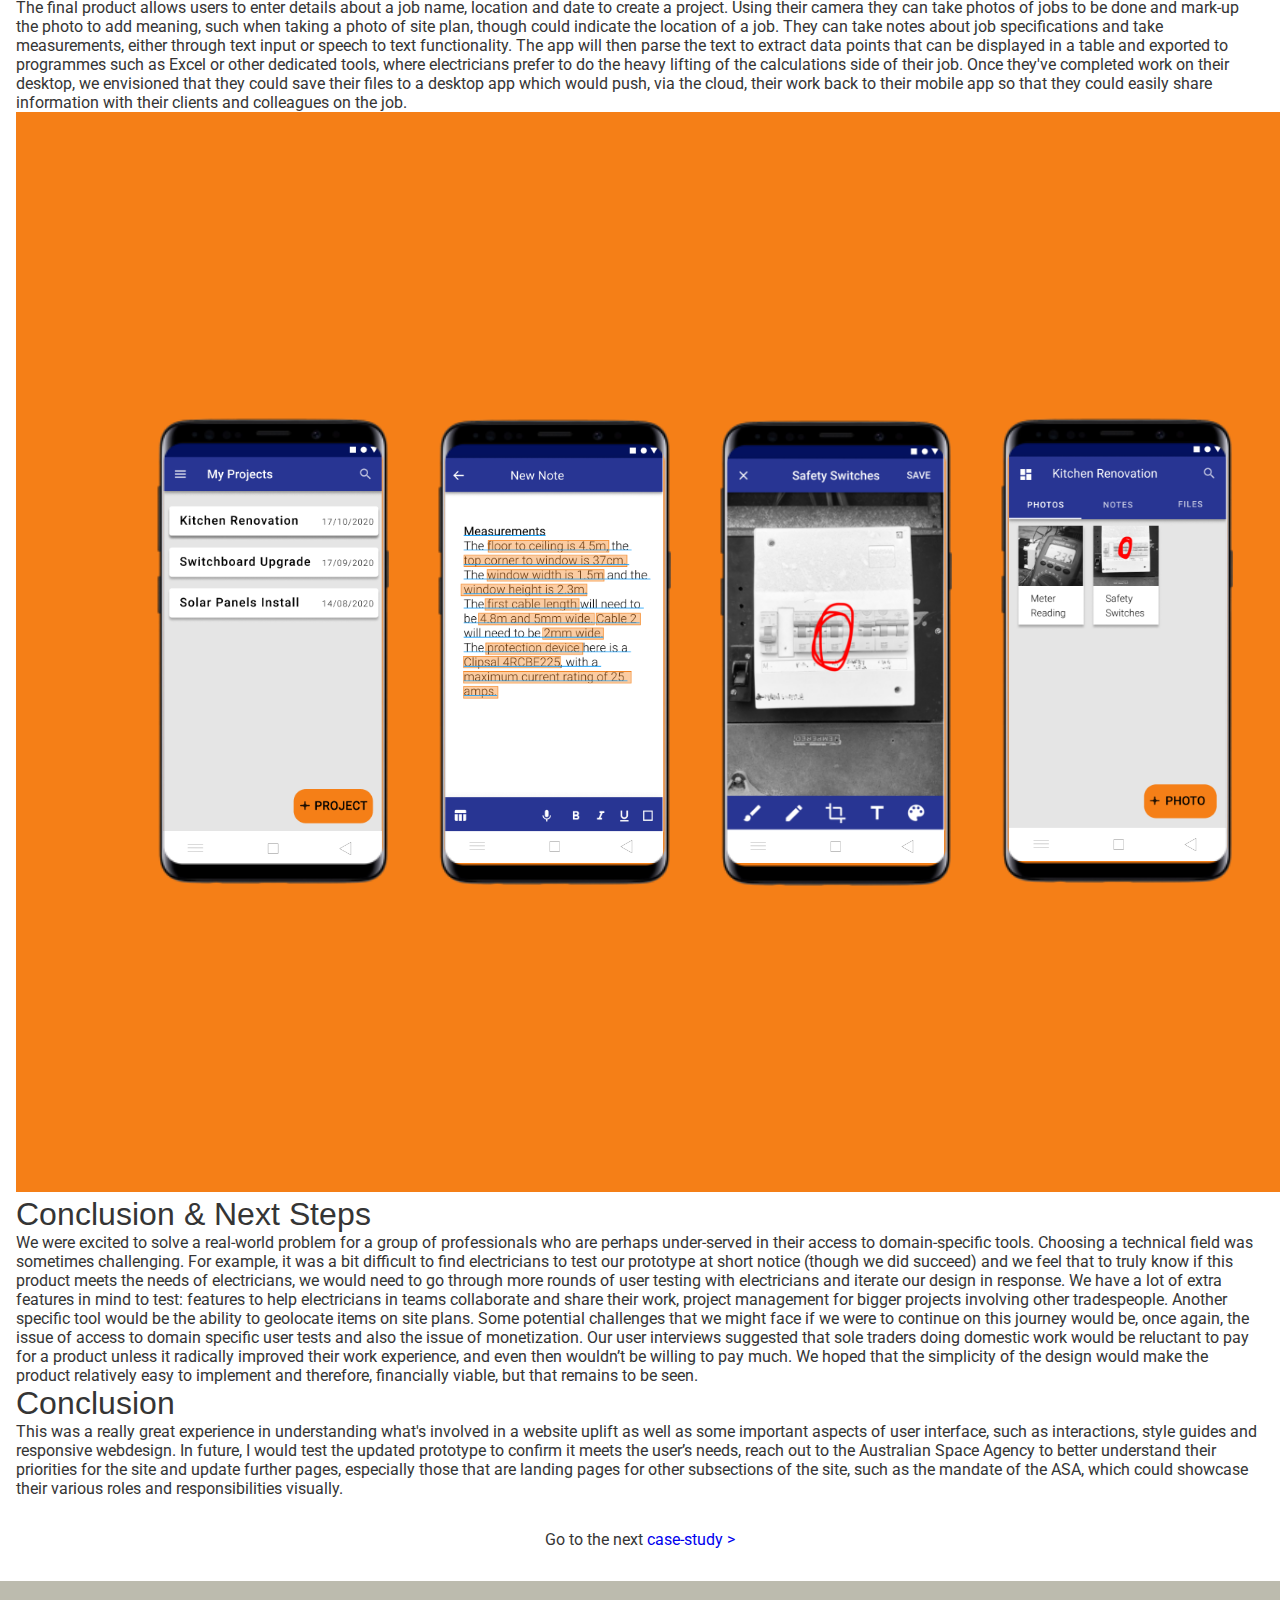
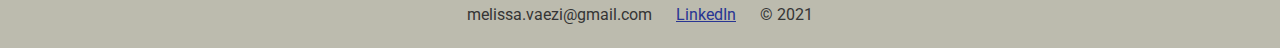
<file: case_study_3.html>
<!DOCTYPE html>
<html lang="en">

<head>
    <meta charset="UTF-8">
    <meta name="viewport" content="width=device-width, initial-scale=1.0">
    <title>Melissa Vaezi SparkbyBuddy Case-study</title>
    <link href="https://cdn.jsdelivr.net/npm/bootstrap@5.0.0-beta1/dist/css/bootstrap.min.css" rel="stylesheet" integrity="sha384-giJF6kkoqNQ00vy+HMDP7azOuL0xtbfIcaT9wjKHr8RbDVddVHyTfAAsrekwKmP1" crossorigin="anonymous">
    <link rel="stylesheet" type="text/css" href="./styles/main.css" media="all" />
    <link rel="stylesheet" type="text/css" href="./styles/header_footer.css" media="all" />
    <!-- Global site tag (gtag.js) - Google Analytics -->
    <script async src="https://www.googletagmanager.com/gtag/js?id=G-EQDKKWL2D2"></script>
    <script>
        window.dataLayer = window.dataLayer || [];

        function gtag() {
            dataLayer.push(arguments);
        }
        gtag('js', new Date());

        gtag('config', 'G-EQDKKWL2D2');
    </script>
</head>

<body>

    <header>
        <div class="headercontainer large-width centered-padded">
            <div class="logocontainer">
                <a href="index.html">
                    <div class="logo">
                        <h4>Melissa Vaezi</h4>
                    </div>
                </a>
                <a href="#" class="burger"><img src="./images/burger.png" /></a>
                <a href="#" class="cross"><img src="./images/cross.png" /></a>
            </div>
            <div class="navcontainer">
                <nav>
                    <a href="index.html#case-studies" class="menuitem">
                        <h4>Work</h4>
                    </a>
                    <a href="about.html" class="menuitem">
                        <h4>About Me</h4>
                    </a>
                    <a href="Melissa Vaezi Resume.pdf" class="menuitem">
                        <h4>Resume</h4>
                    </a>
                    <a href="contact.html" class="menuitem">
                        <h4>Contact</h4>
                    </a>
                </nav>
            </div>
        </div>
    </header>

    <div class="white-bg">
        <main class="large-width centered-padded">
            <div class="spacer1"></div>
            <div class="row">
                <div class="col-12 col-md-8">
                    <h1>SparkyBuddy</h1>
                    <p class="subtitle1 bt-0">Group project to design a mobile app that meets a real-world need.</p>
                </div>
                <div class="col-12 col-md-4">
                    <p class="subtitle2">Duration</p>
                    <p>3 weeks</p>
                    <p class="subtitle2">Key Skills</p>
                    <p>User interviews, ideation, material design guidelines for mobile, prototyping, usability testing and iteration, wireframing, mid-fidelity prototypes, AB testing, usability testing, responsive web design, interaction design, Kanban
                        boards and teamwork.
                    </p>
                </div>
            </div>

            <div class="centered m-3">
                <img class="col-12" src="./images/sparky/sb-display-lg.png" alt="SparkyBuddy app hero image" />
            </div>
            <div class="spacer1"></div>

            <div>
                <a href="case_study_3.html#user-research"><button type="button" class="me-4 my-2 btn btn-primary">User Research & Definition<img src="images/chevron_down.svg" /></button></a>
                <a href="case_study_3.html#ideation"><button type="button" class="me-4 my-2 btn btn-primary">Ideation<img src="images/chevron_down.svg" /></button></a>
                <a href="case_study_3.html#wireframing"><button type="button" class="me-4 my-2 btn btn-primary">Wireframing & Prototyping<img src="images/chevron_down.svg" /></button></a>
                <a href="case_study_3.html#ab"><button type="button" class="me-4 my-2 btn btn-primary">A/B & Usability Testing<img src="images/chevron_down.svg" /></button></a>
                <a href="case_study_3.html#iteration"><button type="button" class="me-4 my-2 btn btn-primary">Iteration<img src="images/chevron_down.svg" /></button></a>
                <a href="case_study_3.html#final-design"><button type="button" class="me-4 my-2 btn btn-primary">Final Design<img src="images/chevron_down.svg" /></button></a>
                <a href="case_study_3.html#conclusion"><button type="button" class="me-4 my-2 btn btn-primary">Conclusion & Next Steps<img src="images/chevron_down.svg" /></button></a>
            </div>

            <div class="spacer1"></div>



            <div class="row">
                <h3 class="offset-0 col-12 offset-md-2 col-md-4">Tools</h3>
                <p class="col-12 col-md-6">Miro, Figma, Adobe Xd, Zoom, Google Suite, Trello</p>
                <h3 class="offset-0 col-12 offset-md-2 col-md-4">The Problem</h3>
                <p class="col-12 col-md-6">User research indicated that many electricians rely on their memory, hand written notes and photos to capture data to plan, perform and evaluate their work. This is an unreliable process and it could be catastrophic if data is lost. How
                    might we assist electricians to manage their data at every stage of a project?</p>
                <h3 class="offset-0 col-12 offset-md-2 col-md-4">The Solution</h3>
                <p class="col-12 col-md-6">A mobile app which seamlessly gathers data and keeps it in one place, backed up to the cloud. The app is paired with a web front end interface where the user can download their data to their personal computers for more detailed analysis.
                    Due to the scope of the project, we only designed the mobile app in detail.
                </p>
            </div>
            <div class="centered m-3">
                <img class="col-12 my-3" src="./images/sparky/sb-userresearch-lg.png" alt="User research image" />
            </div>
            <a name="user-research" class="anchor"></a>
            <div class="row">
                <h3 class="offset-0 col-12 offset-md-2 col-md-4">User Research & Definition</h3>
                <p class="col-12 col-md-6"> We performed 5 user interviews with 4 electricians and 1 electrical engineer, individually over Zoom. We wanted to better understand the process electricians undergo at every stage of their workflow to uncover pain points and opportunities
                    for streamlining. We discovered that most electricians divide their work between on-site and off-site (in an office or at home). On-site, they collect data such as job specifications and measurements and off-site, they use the data
                    collected to generate quotes and perform calculations to plan the work using specialised desktop tools. Although we uncovered many pain-points, one that was common to all was the fact that they didn't have an easy way to collect data
                    on-site and keep it safe and organized in order to be able to access this data off-site in a way that avoids double-handling of the data. We also completed a competitor analysis which showed us that there weren't any existing dedicated
                    data management tools for electricians.</p>
            </div>


            <div class="centered m-3">
                <img class="col-12 my-3 max-w-75" src="./images/sparky/sb-persona-lg.png" alt="User persona" />
            </div>
            <a name="ideation" class="anchor"></a>
            <div class="row">
                <h3 class="offset-0 col-12 offset-md-2 col-md-4">Ideation</h3>
                <p class="col-12 col-md-6"> In order to generate feature ideas for solving the issue of data management for electricians, we completed an "I like, I wish, what if" exercise and then organized the top contenders in a priority matrix. We then set about demonstrating
                    the proposed user flow using a storyboard, journey map and later a detailed user flow.</p>
            </div>
            <div class="centered m-3">
                <img class="col-12 my-3" src="./images/sparky/sb-journey-map-lg.png" alt="Journey Map" />
            </div>
            <p class="centered">User journey map showing how the persona's work is benefitted by SparkyBuddy</p>
            <div class="spacer1"></div>
            <div class="centered m-3">
                <img class="col-12 my-3" src="./images/sparky/sb-user-flow.jpg" alt="User flow" />
            </div>
            <div class="">
                <p class="centered">Very-simplified version of the more complex user flow we created in preparation for prototyping. Note, due to the project scope, we only prototyped the mobile part of the user flow above.</p>
            </div>

            <div class="spacer1"></div>

            <a name="wireframing" class="anchor"></a>

            <div class="row mt-3">
                <h3 class="offset-0 col-12 offset-md-2 col-md-4">Wireframing & Prototyping</h3>
                <p class="col-12 col-md-6">We individually created wireframes to fit the project requirements, then together identified the best parts of each design in order to create a prototype for usability testing. There were some aspects of the design we weren't sure about,
                    so we decided to AB test those features at the same time.</p>
            </div>


            <div class="centered m-3">
                <img class="col-12 my-3" src="./images/sparky/sb-prototype-gif.gif" alt="SparkyBuddy app hero image" />
            </div>
            <p class="centered">Animation showing the iterative process from wireframe to final design.</p>
            <div class=spacer1></div>
            <a name="ab" class="anchor"></a>

            <div class="row">
                <h3 class="offset-0 col-12 offset-md-2 col-md-4">A/B and Usability Testing</h3>
                <p class="col-12 col-md-6">We created 2 prototypes varying across three areas: 1. Data collected and stored in separate tabs depending on type of data (A) and data collected on one screen with a single Floating Action Button with a speed-dial (B) 2. Full-screen
                    dialogs (A) and normal dialogs for adding data (B) 3. Adding measurement data in a structured form (A) and adding in a freeform textbox (B) We tested 10 users and exposed 5 users to Prototype A and five to Prototype B. All users completed
                    the same tasks, below. We timed them as they undertook each task and looked for qualitative indications of user experience through observations and questions. 1. Creating a project 2. Adding a photo, renaming it and marking it up.
                    3. Adding a measurement (a data point) 4. Viewing a file</p>
            </div>

            <div class="centered m-3">
                <img class="col-12 my-3" src="./images/sparky/sb-ab-testing.png" alt="SparkyBuddy app hero image" />
            </div>
            <a name="iteration" class="anchor"></a>
            <div class="row">
                <h3 class="offset-0 col-12 offset-md-2 col-md-4">Iteration</h3>
                <p class="col-12 col-md-6">The major insight of user testing was that the term "data" was confusing to users. "Measurements" or a ruler icon were considered clearer, but many users still wondered why they couldn't add measurements using the freeform notes functionality.We
                    had initially kept these separate, as we had perceived them to be different data types, but we realised that it would be technically possible to display them together and for the app to detect which data type they are behind the scenes.
                    In addition, the app could parse the data (that could be entered via speech to text) for relevant data points and then display the data in a table for easy access in tools like Excel.</p>
            </div>

            <div class="row">
                <a name="final-design" class="anchor"></a>
                <h3 class="offset-0 col-12 offset-md-2 col-md-4">The Final Design</h3>

                <p class="col-12 col-md-6">The final product allows users to enter details about a job name, location and date to create a project. Using their camera they can take photos of jobs to be done and mark-up the photo to add meaning, such when taking a photo of site
                    plan, though could indicate the location of a job. They can take notes about job specifications and take measurements, either through text input or speech to text functionality. The app will then parse the text to extract data points
                    that can be displayed in a table and exported to programmes such as Excel or other dedicated tools, where electricians prefer to do the heavy lifting of the calculations side of their job. Once they've completed work on their desktop,
                    we envisioned that they could save their files to a desktop app which would push, via the cloud, their work back to their mobile app so that they could easily share information with their clients and colleagues on the job.</p>
            </div>

            <div class="centered m-3">
                <img class="col-12 my-3" src="./images/sparky/sb-final-display-orange.png" alt="SparkyBuddy app hero image" />
            </div>
            <a name="conclusion" class="anchor"></a>
            <div class="row">
                <h3 class="offset-0 col-12 offset-md-2 col-md-4">Conclusion & Next Steps</h3>
                <p class="col-12 col-md-6">We were excited to solve a real-world problem for a group of professionals who are perhaps under-served in their access to domain-specific tools. Choosing a technical field was sometimes challenging. For example, it was a bit difficult
                    to find electricians to test our prototype at short notice (though we did succeed) and we feel that to truly know if this product meets the needs of electricians, we would need to go through more rounds of user testing with electricians
                    and iterate our design in response. We have a lot of extra features in mind to test: features to help electricians in teams collaborate and share their work, project management for bigger projects involving other tradespeople. Another
                    specific tool would be the ability to geolocate items on site plans. Some potential challenges that we might face if we were to continue on this journey would be, once again, the issue of access to domain specific user tests and also
                    the issue of monetization. Our user interviews suggested that sole traders doing domestic work would be reluctant to pay for a product unless it radically improved their work experience, and even then wouldn’t be willing to pay much.
                    We hoped that the simplicity of the design would make the product relatively easy to implement and therefore, financially viable, but that remains to be seen.</p>
            </div>

            <a name="conclusion" class="anchor"></a>
            <div class="row">
                <h3 class="offset-0 col-12 offset-md-2 col-md-4">Conclusion</h3>
                <p class="col-12 col-md-6">This was a really great experience in understanding what's involved in a website uplift as well as some important aspects of user interface, such as interactions, style guides and responsive webdesign. In future, I would test the updated
                    prototype to confirm it meets the user’s needs, reach out to the Australian Space Agency to better understand their priorities for the site and update further pages, especially those that are landing pages for other subsections of
                    the site, such as the mandate of the ASA, which could showcase their various roles and responsibilities visually.</p>
            </div>
            <div class="spacer"></div>

            <p class=centered>Go to the next <a href="case_study_1.html">case-study ></a></p>
            <div class="spacer"></div>
        </main>
    </div>

    </main>
    </div>

    <footer>
        <div class="footercontainer centered-padded large-width">
            <div class="footer-button">
                <p>melissa.vaezi@gmail.com</p>
            </div>
            <a href="https://www.linkedin.com/in/melissa-vaezi/" class="footer-button">
                <p>LinkedIn</p>
            </a>
            <div class="footer-button">
                <p>© 2021</p>
            </div>
        </div>
    </footer>

    <script src="https://cdn.jsdelivr.net/npm/bootstrap@5.0.0-beta1/dist/js/bootstrap.bundle.min.js" integrity="sha384-ygbV9kiqUc6oa4msXn9868pTtWMgiQaeYH7/t7LECLbyPA2x65Kgf80OJFdroafW" crossorigin="anonymous"></script>
    <script src="https://ajax.googleapis.com/ajax/libs/jquery/3.4.1/jquery.min.js"></script>
    <script src="./scripts/main.js"></script>


</body>

</html>
</file>
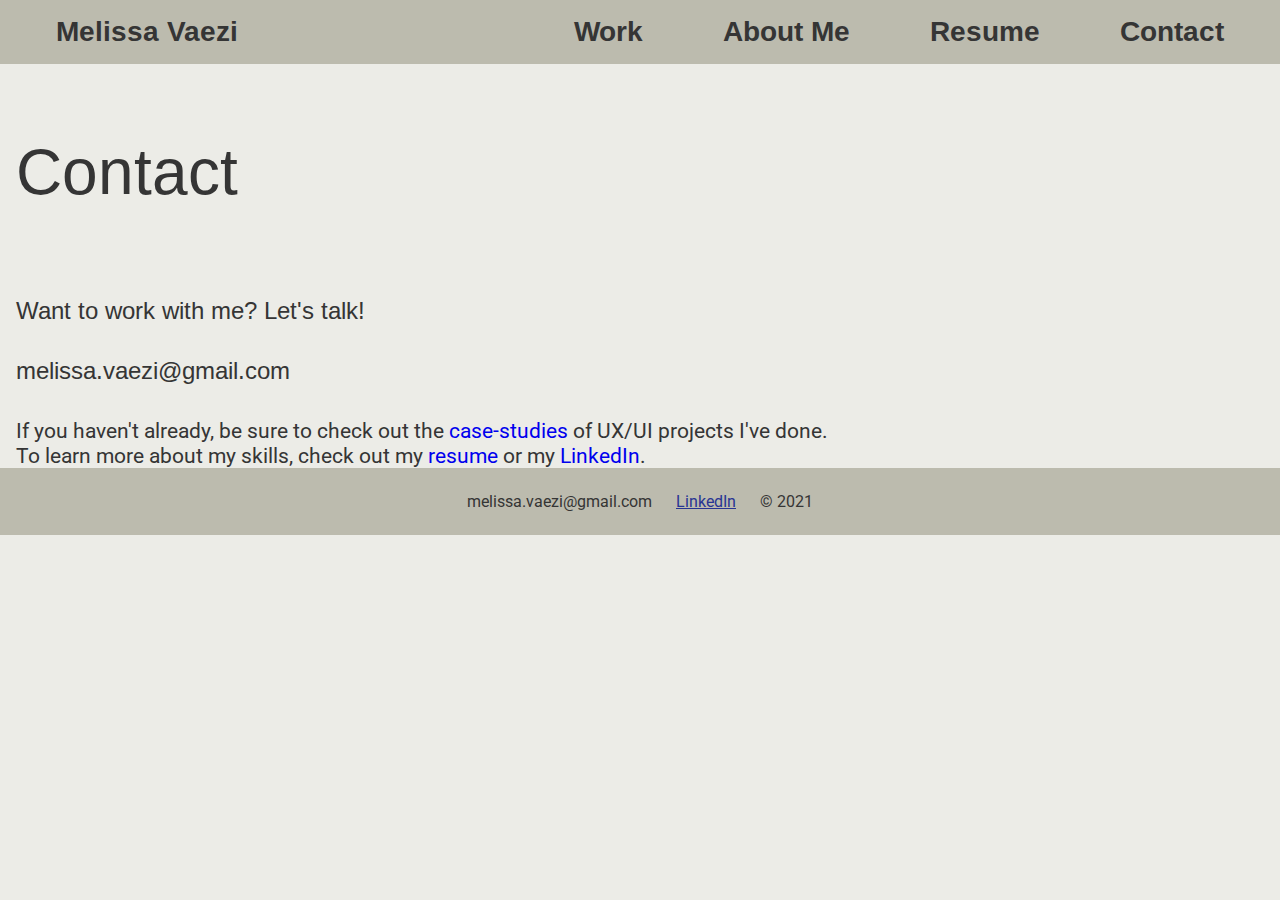
<file: contact.html>
<!DOCTYPE html>
<html lang="en">

<head>
    <meta charset="UTF-8">
    <meta name="viewport" content="width=device-width, initial-scale=1.0">
    <title>Melissa Vaezi Contact</title>
    <link href="https://cdn.jsdelivr.net/npm/bootstrap@5.0.0-beta1/dist/css/bootstrap.min.css" rel="stylesheet" integrity="sha384-giJF6kkoqNQ00vy+HMDP7azOuL0xtbfIcaT9wjKHr8RbDVddVHyTfAAsrekwKmP1" crossorigin="anonymous">
    <link rel="stylesheet" type="text/css" href="./styles/main.css" media="all" />
    <link rel="stylesheet" type="text/css" href="./styles/header_footer.css" media="all" />
    <!-- Global site tag (gtag.js) - Google Analytics -->
    <script async src="https://www.googletagmanager.com/gtag/js?id=G-EQDKKWL2D2"></script>
    <script>
        window.dataLayer = window.dataLayer || [];

        function gtag() {
            dataLayer.push(arguments);
        }
        gtag('js', new Date());

        gtag('config', 'G-EQDKKWL2D2');
    </script>
</head>

<body class="d-flex flex-column justify-content-between">
    <header>
        <div class="headercontainer large-width centered-padded">
            <div class="logocontainer">
                <a href="index.html">
                    <div class="logo">
                        <h4>Melissa Vaezi</h4>
                    </div>
                </a>
                <a href="#" class="burger"><img src="./images/burger.png" /></a>
                <a href="#" class="cross"><img src="./images/cross.png" /></a>
            </div>
            <div class="navcontainer">
                <nav>
                    <a href="index.html#case-studies" class="menuitem">
                        <h4>Work</h4>
                    </a>
                    <a href="about.html" class="menuitem">
                        <h4>About Me</h4>
                    </a>
                    <a href="Melissa Vaezi Resume.pdf" class="menuitem">
                        <h4>Resume</h4>
                    </a>
                    <a href="contact.html" class="menuitem">
                        <h4>Contact</h4>
                    </a>
                </nav>
            </div>
        </div>
    </header>

    <main>

        <div class="styled-text centered-padded large-width">
            <div class="spacer1"></div>
            <h1>Contact</h1>
            <div class="spacer1"></div>
            <h5>Want to work with me? Let's talk!</h5>
            <div class="spacer"></div>
            <h5>melissa.vaezi@gmail.com</h5>
            <div class="spacer"></div>
            <p class="body1">If you haven't already, be sure to check out the <a href="index.html#case-studies">case-studies</a> of UX/UI projects I've done.</p>
            <p class="body1">To learn more about my skills, check out my <a href="Melissa Vaezi Resume.pdf">resume</a> or my <a href="https://www.linkedin.com/in/melissa-vaezi/">LinkedIn</a>.</p>

        </div>

    </main>

    <footer>
        <div class="footercontainer centered-padded large-width">
            <div class="footer-button">
                <p>melissa.vaezi@gmail.com</p>
            </div>
            <a href="https://www.linkedin.com/in/melissa-vaezi/" class="footer-button">
                <p>LinkedIn</p>
            </a>
            <div class="footer-button">
                <p>© 2021</p>
            </div>
        </div>
    </footer>

    <script src="https://cdn.jsdelivr.net/npm/bootstrap@5.0.0-beta1/dist/js/bootstrap.bundle.min.js" integrity="sha384-ygbV9kiqUc6oa4msXn9868pTtWMgiQaeYH7/t7LECLbyPA2x65Kgf80OJFdroafW" crossorigin="anonymous"></script>
    <script src="https://ajax.googleapis.com/ajax/libs/jquery/3.4.1/jquery.min.js"></script>
    <script src="./scripts/main.js"></script>
</body>

</html>
</file>
<file: styles/main.css>
@import url('https://fonts.googleapis.com/css2?family=Arimo:ital,wght@0,400;0,500;0,600;0,700;1,400;1,500;1,600;1,700&family=Roboto:ital,wght@0,100;0,300;0,400;0,500;0,700;0,900;1,100;1,300;1,400;1,500;1,700;1,900&display=swap');
:root {
    --primary: #ECECE7;
    --secondary: #BCBBAE;
    --highlight: #9A988C;
    --secondaryhighlight: #7E7D75;
    --text: #353535;
    --headerfont: 'Arimo', sans-serif;
    --bodyfont: 'Roboto', sans-serif;
}

* {
    box-sizing: border-box;
    margin: 0;
    padding: 0;
    scroll-behavior: smooth;
    font-weight: normal;
}

html,
body {
    height: 100%;
    width: 100%;
}

html {
    font-size: 18px;
    color: var(--text);
    font-family: var(--bodyfont);
}

.white-text {
    color: white;
}

.white-bg {
    background-color: white;
}

.dark-bg {
    background-color: #1F2933;
}

.blue-bg {
    background-color: #425C70;
}

@media screen and (max-width: 360px) {
    html {
        font-size: 14px;
    }
}

@media screen and (min-width: 361px) and (max-width: 864px) {
    html {
        font-size: 15px;
    }
}

@media screen and (min-width: 865px) and (max-width: 1366px) {
    html {
        font-size: 16px;
    }
}

@media screen and (min-width: 1361px) {
    html {
        font-size: 18px;
    }
}

h1,
h2,
h3,
h4,
h5,
h6 {
    font-family: var(--headerfont);
}

h1,
.h1 {
    font-size: 4rem;
    line-height: 3.6rem;
    margin-bottom: 1rem;
}

h2,
.h2 {
    font-size: 3rem;
}

h3,
.h3 {
    font-size: 2rem;
}

h4,
.h4 {
    font-size: 1.75rem;
    font-weight: bold;
}

h5,
.h5 {
    font-size: 1.5rem;
}

h6,
.h6 {
    font-size: 1rem;
}

p,
li,
.body1,
.body2,
.body3,
.subtitle1,
.subtitle2 {
    font-family: var(--bodyfont);
}

strong {
    font-weight: bold;
}

.body1 {
    font-size: 1.33rem;
}

.body2 {
    font-size: 1.11rem;
}

.body3 {
    font-size: 1rem;
}

.subtitle1 {
    font-size: 1.5rem;
}

.subtitle2 {
    font-size: 1.11rem;
    text-transform: uppercase;
    margin-bottom: 0px;
}

body {
    background-color: var(--primary);
}


/* Spacers */

.spacer {
    height: 2rem;
}

.spacer1 {
    height: 5rem;
}


/* links */

a {
    text-decoration: none;
}

header a {
    color: var(--text)
}

footer a {
    text-decoration: underline;
    color: #283593
}


/* Containers */

.full-width {
    width: 100%;
}

.large-width {
    max-width: 1640px;
}

.medium-width {
    max-width: 1200px;
}

.small-width {
    max-width: 1024px;
}

.centered-padded {
    margin: 0 auto;
    padding-left: 1rem;
    padding-right: 1rem;
}

.centered {
    text-align: center;
}

.btn-primary {
    background-color: #ECECE7;
    color: black;
    border: none;
    font-family: var(--bodyfont);
}

.btn-primary:hover,
.btn-primary:focus,
.btn-primary:active,
.btn-primary:active:focus {
    background-color: #BCBBAE;
    color: black;
    box-shadow: none;
}
</file>
<file: styles/header_footer.css>
/* Header small screens */

@media only screen and (max-width: 1023px) {
    header {
        height: 4rem;
        transition: 0.5s;
        transition-timing-function: ease-in-out;
        overflow: hidden;
    }
    .mobileNav {
        height: 100%;
    }
    .logocontainer {
        height: 4rem;
        display: flex;
        justify-content: space-between;
        align-items: center;
    }
    nav {
        flex-direction: column;
    }
    .menuitem {
        padding: 1rem 0;
    }
    main {
        padding-top: 4rem;
    }
    .cross {
        display: none;
    }
}


/* Header large screens */

@media only screen and (min-width: 1024px) {
    header {
        height: 4rem;
    }
    .headercontainer {
        display: flex;
        justify-content: space-between;
    }
    .logo {
        height: 4rem;
        padding: 0 2.5rem;
        display: flex;
        align-items: center;
    }
    nav {
        flex-direction: row;
    }
    .navcontainer {
        display: flex;
    }
    .menuitem {
        padding: 0 2.5rem;
        display: flex;
        align-items: center;
    }
    main {
        padding-top: 4rem;
    }
    .burger,
    .cross {
        display: none;
    }
}


/* Header and footer styles */

header {
    background-color: var(--secondary);
    white-space: nowrap;
    position: fixed;
    width: 100%;
    top: 0;
    left: 0;
    z-index: 1;
}

.anchor {
    scroll-margin-top: 5rem;
}

nav,
nav>* {
    display: flex;
}

.menuitem:hover {
    background-color: var(--secondaryhighlight);
    color: black;
}

.logo:hover {
    background-color: var(--secondaryhighlight);
    color: black;
}

footer {
    background-color: var(--secondary);
    white-space: nowrap;
    display: flex;
}

@media only screen and (max-width: 460px) {
    .footercontainer {
        flex-direction: column;
    }
}

.footercontainer {
    display: flex;
    justify-content: center;
    align-items: center;
    padding: 1.5rem;
    gap: 1.5rem;
}

footer p {
    margin-bottom: 0;
}

header p,
header h4 {
    margin-bottom: 0;
}

.burger img {
    width: 27px;
    height: 18px;
    margin: 16px 12px;
}
</file>
<file: styles/home.css>
.bio {
    margin-top: 8rem;
}

.bio p {
    margin-bottom: 1rem;
}

.containerProfilePic {
    text-align: center;
}

.biotitle h1 {
    text-align: center;
    padding: 2rem;
}

.biotext {
    padding: 0 2rem 4rem 2rem;
}

.casestudy-heading {
    margin-top: 2.5rem;
    margin-bottom: 3rem;
    text-align: center;
    padding: 2rem;
}

.chevron {
    margin-bottom: 4rem;
}

.bounce {
    animation: bounce 2s infinite;
}

@keyframes bounce {
    0%,
    20%,
    50%,
    80%,
    100% {
        transform: translateY(0);
    }
    40% {
        transform: translateY(-30px);
    }
    60% {
        transform: translateY(-15px);
    }
}

.casestudy img {
    width: 100%;
    max-width: 1256px;
}

@media only screen and (max-width: 1023px) {
    .casestudy {
        padding: 4rem 0 4rem 0;
    }
}

@media only screen and (min-width: 1024px) {}

.casestudy {
    margin: 0 auto;
    max-width: 1256px;
    position: relative;
}

.view-casestudy-button {
    padding: 1rem 2rem;
    border-radius: 0.5rem;
    transition: 0.6s ease-in-out;
    background-color: rgba(255, 255, 255, 0);
    color: rgba(0, 0, 0, 0);
}

.overlay {
    position: absolute;
    top: 0;
    bottom: 0;
    left: 0;
    right: 0;
    height: 100%;
    width: 100%;
    display: flex;
    align-items: center;
    justify-content: center;
    flex-direction: column;
    gap: 2rem;
    transition: 0.6s ease-in-out;
    background-color: rgba(0, 0, 0, 0);
    color: rgba(255, 255, 255, 0);
}

.overlay h3 {
    max-width: 30rem;
    padding: 0 1rem;
}

.casestudy:hover .overlay {
    transition: 0.6s ease-in-out;
    background-color: rgba(0, 0, 0, 0.7);
    color: rgba(255, 255, 255, 1);
}

.casestudy:hover .view-casestudy-button {
    transition: 0.6s ease-in-out;
    background-color: rgba(255, 255, 255, 1);
    color: rgba(0, 0, 0, 1);
}

.casestudy:hover .view-casestudy-button:hover {
    text-decoration: underline;
}
</file>
<file: styles/about.css>
/* small screen */
            
            @media only screen and (max-width: 1023px) {
                .grid-container-skills {
                    display: grid;
                    grid-template-columns: 1fr;
                }
            }
            /* large screen */
            
            @media only screen and (min-width: 1024px) {
                .grid-container-skills {
                    display: grid;
                    grid-template-columns: 1fr 1fr 1fr;
                }
            }
            
            .styled-text h1,
            .styled-text h2,
            .styled-text h3 {
                margin-bottom: 0.5rem;
            }
            
            .styled-text p {
                margin-bottom: 1rem;
            }
            
            .styled-text h1 {
                /* margin-top: 2rem; */
            }
            
            .styled-text h2 {
                /* margin-top: 3rem; */
            }
            
            .styled-text h3 {
                /* margin-top: 1.6rem; */
            }
            
            .styled-text ul {
                padding-left: 2rem;
            }
            
            .grid-container-skills ul {
                list-style: none;
                padding-left: 0;
            }
            
            .grid-container-skills {
                grid-gap: 4rem;
            }
            
            .journey-grid {
                display: grid;
                gap: 4rem;
                /* align-items: center; */
                grid-template-columns: 2fr 1fr;
            }
            
            .journey-text {
                color: white;
            }
            
            .journey-img {
                width: 100%;
            }
            
            .card {
                background: white;
                border-radius: 0.5rem;
                padding: 1rem;
            }
            
            .grey-bg {
                background-color: #E9E9E9;
            }
            
            .background1 {
                background-color: #CBE2DA;
            }
            
            .card img {
                padding-bottom: 0.5rem;
            }
</file>
